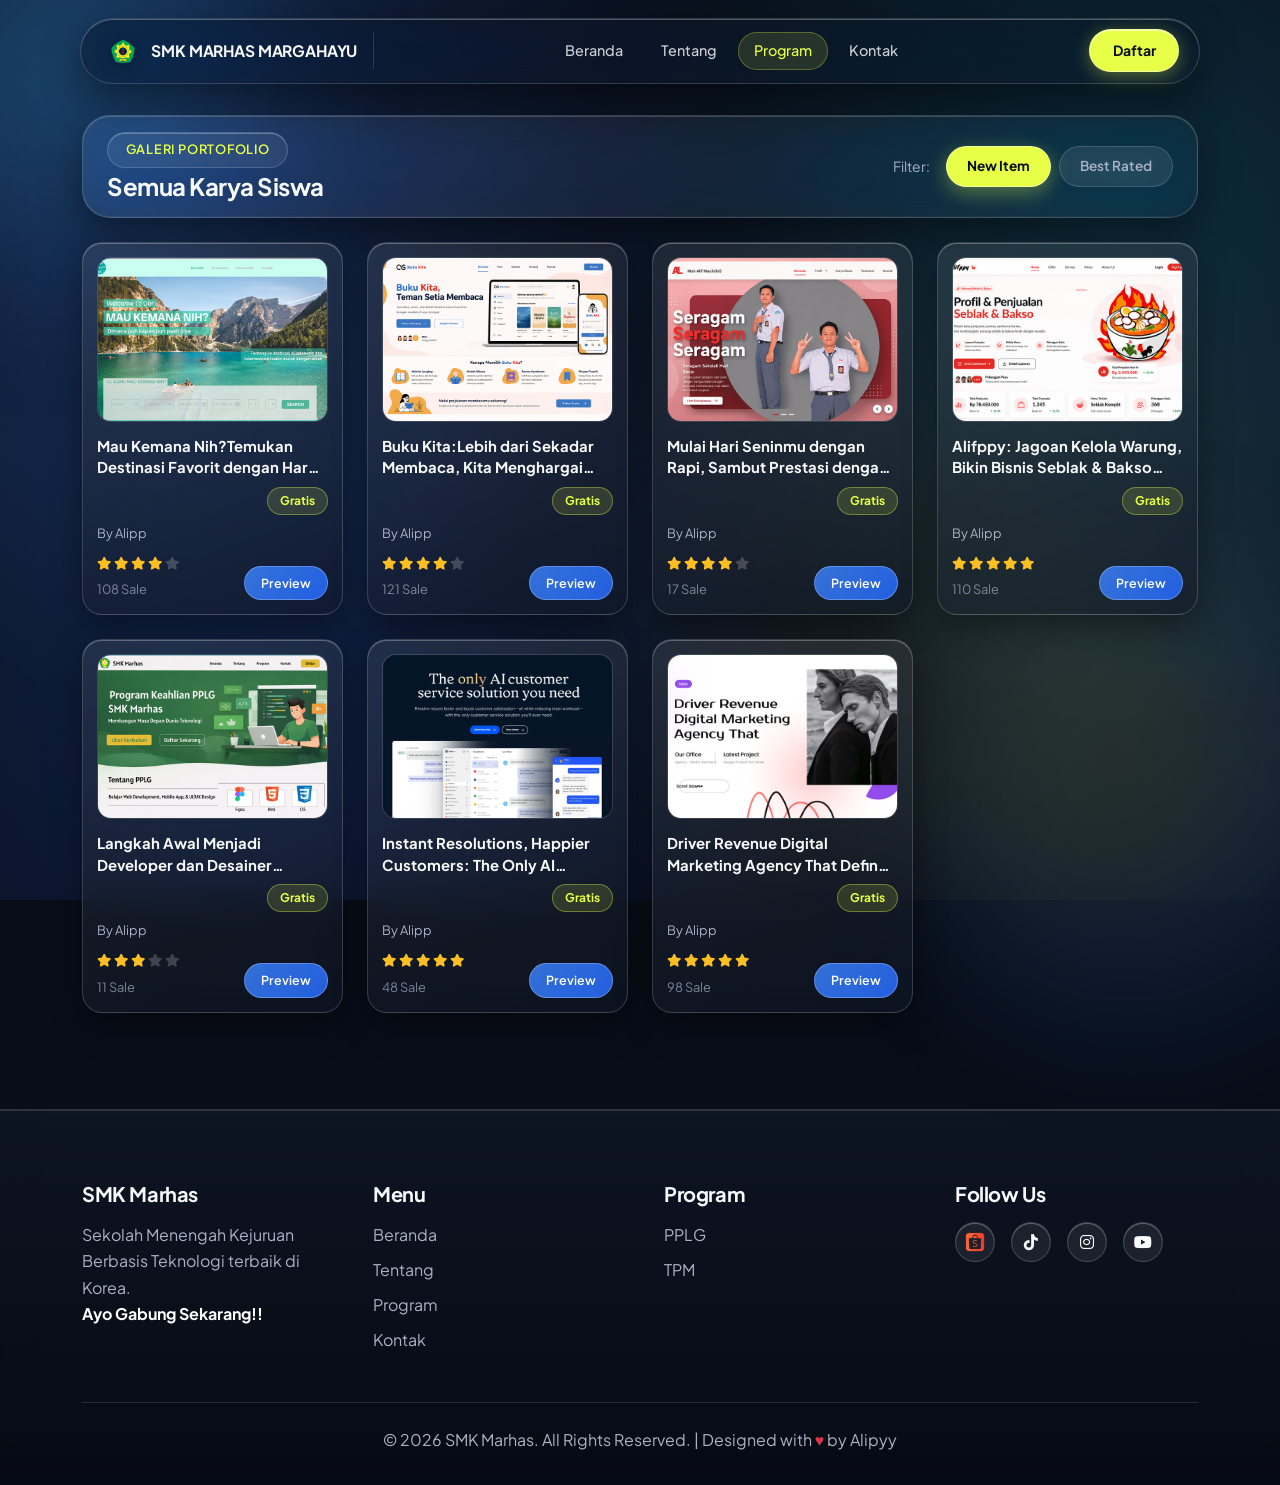
<file: allview.html>
<!DOCTYPE html>
<html lang="id">
<head>
    <meta charset="UTF-8">
    <meta name="viewport" content="width=device-width, initial-scale=1.0">
    <title>All View - Portfolio</title>
    <meta name="description" content="Katalog lengkap karya siswa SMK Marhas Margahayu">
    <link rel="icon" type="image/x-icon" href="asset/remove logo marhas.png">
    <link rel="preconnect" href="https://fonts.googleapis.com">
    <link rel="preconnect" href="https://fonts.gstatic.com" crossorigin>
    <link href="https://unpkg.com/aos@2.3.1/dist/aos.css" rel="stylesheet">
    <link href="https://cdn.jsdelivr.net/npm/bootstrap@5.3.8/dist/css/bootstrap.min.css" rel="stylesheet" 
    integrity="sha384-sRIl4kxILFvY47J16cr9ZwB07vP4J8+LH7qKQnuqkuIAvNWLzeN8tE5YBujZqJLB" crossorigin="anonymous">
    <link rel="stylesheet" href="https://cdnjs.cloudflare.com/ajax/libs/font-awesome/6.5.1/css/all.min.css">
    <link rel="stylesheet" href="asset/liquid-glass.css">
</head>
<body>

    <!-- Floating Pill Liquid Glass Navbar -->
    <nav id="navbar" class="lg-navbar" aria-label="Navigasi Utama">
        <div class="lg-nav-inner">
            <a class="lg-brand" href="index.html">
                <img src="asset/remove logo marhas.png" alt="Logo SMK Marhas Margahayu" width="36" height="36">
                <span>SMK MARHAS MARGAHAYU</span>
            </a>

            <ul class="lg-nav-links" id="primary-nav-menu">
                <li><a href="index.html">Beranda</a></li>
                <li><a href="index.html#tentang">Tentang</a></li>
                <li><a href="index.html#produk" class="active">Program</a></li>
                <li><a href="#kontak">Kontak</a></li>
            </ul>

            <div class="lg-nav-actions">
                <a href="form.html" class="btn-lg-daftar">Daftar</a>
                <button type="button" class="lg-hamburger" aria-label="Buka atau tutup menu navigasi" aria-expanded="false" aria-controls="primary-nav-menu">
                    <span class="lg-hamburger-bars">
                        <span></span>
                        <span></span>
                        <span></span>
                    </span>
                </button>
            </div>
        </div>
    </nav>

    <main class="page-top-spacer">
        <div class="container pb-5">
            <!-- Bagian Filter -->
            <div class="glass-panel px-4 py-3 d-flex justify-content-between align-items-center flex-wrap gap-3 mb-4">
                <div>
                    <span class="section-pill mb-1">Galeri Portofolio</span>
                    <h1 class="h4 fw-bold mb-0">Semua Karya Siswa</h1>
                </div>
                <div class="d-flex align-items-center gap-2">
                    <span class="small text-muted me-2">Filter:</span>
                    <a href="allview.html" class="btn-filter-active">New Item</a>
                    <a href="best.html" class="btn-filter-inactive">Best Rated</a>
                </div>
            </div>

            <!-- Bagian Grid -->
            <div class="row g-4">
                <!-- Karya 1 -->
                <div class="col-lg-3 col-md-4 col-sm-6">
                    <div class="card-produk" data-aos="zoom-in-up" data-aos-delay="50">
                        <div class="img-container">
                            <img src="asset/maukemana 1.png" alt="Mau Kemana Nih?" loading="lazy" decoding="async">
                        </div>
                        <div class="judul-produk">Mau Kemana Nih?Temukan Destinasi Favorit dengan Harga Terbaik</div>
                        <div class="d-flex justify-content-end mb-2">
                            <span class="badge-gratis">Gratis</span>
                        </div>
                        <div class="teks-pembuat">By Alipp</div>
                        <div class="d-flex justify-content-between align-items-end mt-auto">
                            <div>
                                <div class="mb-1">
                                    <i class="fas fa-star bintang"></i>
                                    <i class="fas fa-star bintang"></i>
                                    <i class="fas fa-star bintang"></i>
                                    <i class="fas fa-star bintang"></i>
                                    <i class="fas fa-star bintang-kosong"></i>
                                </div>
                                <div class="teks-sale">108 Sale</div>
                            </div>
                            <a href="karya1.html" class="btn-preview">Preview</a>
                        </div>
                    </div>
                </div>

                <!-- Karya 2 -->
                <div class="col-lg-3 col-md-4 col-sm-6">
                    <div class="card-produk" data-aos="zoom-in-up" data-aos-delay="80">
                        <div class="img-container">
                            <img src="asset/bukukita.png" alt="Buku Kita" loading="lazy" decoding="async">
                        </div>
                        <div class="judul-produk">Buku Kita:Lebih dari Sekadar Membaca, Kita Menghargai Setiap Karya</div>
                        <div class="d-flex justify-content-end mb-2">
                            <span class="badge-gratis">Gratis</span>
                        </div>
                        <div class="teks-pembuat">By Alipp</div>
                        <div class="d-flex justify-content-between align-items-end mt-auto">
                            <div>
                                <div class="mb-1">
                                    <i class="fas fa-star bintang"></i>
                                    <i class="fas fa-star bintang"></i>
                                    <i class="fas fa-star bintang"></i>
                                    <i class="fas fa-star bintang"></i>
                                    <i class="fas fa-star bintang-kosong"></i>
                                </div>
                                <div class="teks-sale">121 Sale</div>
                            </div>
                            <a href="karya2.html" class="btn-preview">Preview</a>
                        </div>
                    </div>
                </div>

                <!-- Karya 3 -->
                <div class="col-lg-3 col-md-4 col-sm-6">
                    <div class="card-produk" data-aos="zoom-in-up" data-aos-delay="110">
                        <div class="img-container">
                            <img src="asset/seragam.png" alt="Seragam" loading="lazy" decoding="async">
                        </div>
                        <div class="judul-produk">Mulai Hari Seninmu dengan Rapi, Sambut Prestasi dengan Atribut Komplet!</div>
                        <div class="d-flex justify-content-end mb-2">
                            <span class="badge-gratis">Gratis</span>
                        </div>
                        <div class="teks-pembuat">By Alipp</div>
                        <div class="d-flex justify-content-between align-items-end mt-auto">
                            <div>
                                <div class="mb-1">
                                    <i class="fas fa-star bintang"></i>
                                    <i class="fas fa-star bintang"></i>
                                    <i class="fas fa-star bintang"></i>
                                    <i class="fas fa-star bintang"></i>
                                    <i class="fas fa-star bintang-kosong"></i>
                                </div>
                                <div class="teks-sale">17 Sale</div>
                            </div>
                            <a href="karya3.html" class="btn-preview">Preview</a>
                        </div>
                    </div>
                </div>

                <!-- Karya 4 -->
                <div class="col-lg-3 col-md-4 col-sm-6">
                    <div class="card-produk" data-aos="zoom-in-up" data-aos-delay="140">
                        <div class="img-container">
                            <img src="asset/warbas.png" alt="Alifppy" loading="lazy" decoding="async">
                        </div>
                        <div class="judul-produk">Alifppy: Jagoan Kelola Warung, Bikin Bisnis Seblak &amp; Bakso Makin Untung!</div>
                        <div class="d-flex justify-content-end mb-2">
                            <span class="badge-gratis">Gratis</span>
                        </div>
                        <div class="teks-pembuat">By Alipp</div>
                        <div class="d-flex justify-content-between align-items-end mt-auto">
                            <div>
                                <div class="mb-1">
                                    <i class="fas fa-star bintang"></i>
                                    <i class="fas fa-star bintang"></i>
                                    <i class="fas fa-star bintang"></i>
                                    <i class="fas fa-star bintang"></i>
                                    <i class="fas fa-star bintang"></i>
                                </div>
                                <div class="teks-sale">110 Sale</div>
                            </div>
                            <a href="karya4.html" class="btn-preview">Preview</a>
                        </div>
                    </div>
                </div>

                <!-- Karya 5 -->
                <div class="col-lg-3 col-md-4 col-sm-6">
                    <div class="card-produk" data-aos="zoom-in-up" data-aos-delay="170">
                        <div class="img-container">
                            <img src="asset/latihanlanding1 1.png" alt="Dashboard 1" loading="lazy" decoding="async">
                        </div>
                        <div class="judul-produk">Langkah Awal Menjadi Developer dan Desainer Profesional di SMK Marhas</div>
                        <div class="d-flex justify-content-end mb-2">
                            <span class="badge-gratis">Gratis</span>
                        </div>
                        <div class="teks-pembuat">By Alipp</div>
                        <div class="d-flex justify-content-between align-items-end mt-auto">
                            <div>
                                <div class="mb-1">
                                    <i class="fas fa-star bintang"></i>
                                    <i class="fas fa-star bintang"></i>
                                    <i class="fas fa-star bintang"></i>
                                    <i class="fas fa-star bintang-kosong"></i>
                                    <i class="fas fa-star bintang-kosong"></i>
                                </div>
                                <div class="teks-sale">11 Sale</div>
                            </div>
                            <a href="karya5.html" class="btn-preview">Preview</a>
                        </div>
                    </div>
                </div>

                <!-- Karya 6 -->
                <div class="col-lg-3 col-md-4 col-sm-6">
                    <div class="card-produk" data-aos="zoom-in-up" data-aos-delay="200">
                        <div class="img-container">
                            <img src="asset/aiCus.png" alt="Dashboard 2" loading="lazy" decoding="async">
                        </div>
                        <div class="judul-produk">Instant Resolutions, Happier Customers: The Only AI Support System You Will Ever Need</div>
                        <div class="d-flex justify-content-end mb-2">
                            <span class="badge-gratis">Gratis</span>
                        </div>
                        <div class="teks-pembuat">By Alipp</div>
                        <div class="d-flex justify-content-between align-items-end mt-auto">
                            <div>
                                <div class="mb-1">
                                    <i class="fas fa-star bintang"></i>
                                    <i class="fas fa-star bintang"></i>
                                    <i class="fas fa-star bintang"></i>
                                    <i class="fas fa-star bintang"></i>
                                    <i class="fas fa-star bintang"></i>
                                </div>
                                <div class="teks-sale">48 Sale</div>
                            </div>
                            <a href="karya6.html" class="btn-preview">Preview</a>
                        </div>
                    </div>
                </div>

                <!-- Karya 7 -->
                <div class="col-lg-3 col-md-4 col-sm-6">
                    <div class="card-produk" data-aos="zoom-in-up" data-aos-delay="230">
                        <div class="img-container">
                            <img src="asset/revenue.png" alt="Dashboard 3" loading="lazy" decoding="async">
                        </div>
                        <div class="judul-produk">Driver Revenue Digital Marketing Agency That Defines The Future of Brand Growth</div>
                        <div class="d-flex justify-content-end mb-2">
                            <span class="badge-gratis">Gratis</span>
                        </div>
                        <div class="teks-pembuat">By Alipp</div>
                        <div class="d-flex justify-content-between align-items-end mt-auto">
                            <div>
                                <div class="mb-1">
                                    <i class="fas fa-star bintang"></i>
                                    <i class="fas fa-star bintang"></i>
                                    <i class="fas fa-star bintang"></i>
                                    <i class="fas fa-star bintang"></i>
                                    <i class="fas fa-star bintang"></i>
                                </div>
                                <div class="teks-sale">98 Sale</div>
                            </div>
                            <a href="karya7.html" class="btn-preview">Preview</a>
                        </div>
                    </div>
                </div>
            </div>
        </div>
    </main>

    <!-- Footer -->
    <footer class="lg-footer" id="kontak">
        <div class="container">
            <div class="row g-5 mb-4">
                <div class="col-lg-3" data-aos="fade-up" data-aos-delay="100">
                    <h5 class="fw-bold mb-3">SMK Marhas</h5>
                    <p>Sekolah Menengah Kejuruan Berbasis Teknologi terbaik di Korea. <br> <strong class="text-white">Ayo Gabung Sekarang!!</strong></p>
                </div>

                <div class="col-lg-3" data-aos="fade-up" data-aos-delay="200">
                    <h5 class="fw-bold mb-3">Menu</h5>
                    <ul class="list-unstyled">
                        <li><a href="index.html">Beranda</a></li>
                        <li><a href="index.html#tentang">Tentang</a></li>
                        <li><a href="index.html#produk">Program</a></li>
                        <li><a href="index.html#lokasi">Kontak</a></li>
                    </ul>
                </div>

                <div class="col-lg-3" data-aos="fade-up" data-aos-delay="300">
                    <h5 class="fw-bold mb-3">Program</h5>
                    <ul class="list-unstyled">
                        <li><a href="index.html#produk">PPLG</a></li>
                        <li><a href="index.html#produk">TPM</a></li>
                    </ul>
                </div>

                <div class="col-lg-3" data-aos="fade-up" data-aos-delay="400">
                    <h5 class="fw-bold mb-3">Follow Us</h5>
                    <div class="d-flex gap-3">
                        <a href="http://shopee.co.id/marhasshop" target="_blank" rel="noopener noreferrer" class="lg-social-btn" aria-label="Shopee SMK Marhas">
                            <img src="asset/shopee-removebg.png" alt="Shopee" style="width: 20px; height: 20px; object-fit: contain;">
                        </a>
                        <a href="https://www.tiktok.com/@marhasupdate" target="_blank" rel="noopener noreferrer" class="lg-social-btn" aria-label="TikTok SMK Marhas">
                            <i class="fa-brands fa-tiktok"></i>
                        </a>
                        <a href="https://www.instagram.com/marhasupdate" target="_blank" rel="noopener noreferrer" class="lg-social-btn" aria-label="Instagram SMK Marhas">
                            <i class="fa-brands fa-instagram"></i>
                        </a>
                        <a href="https://m.youtube.com/watch?v=HXTucNSpY1Q&feature=youtu.be" target="_blank" rel="noopener noreferrer" class="lg-social-btn" aria-label="YouTube SMK Marhas">
                            <i class="fa-brands fa-youtube"></i>
                        </a>
                    </div>
                </div>
            </div>

            <hr class="lg-footer-divider">

            <div class="text-center">
                <p class="mb-0">&copy; 2026 SMK Marhas. All Rights Reserved. | Designed with <span class="text-danger">&hearts;</span> by Alipyy</p>
            </div>
        </div>
    </footer>

    <script src="https://cdn.jsdelivr.net/npm/bootstrap@5.3.8/dist/js/bootstrap.bundle.min.js" 
    integrity="sha384-w76AqPfDzYUpka6s0PtGv1aIwXWMM7F3jVVN6EpMn6aKzDf1PnJx6cIGNLNx8VH" crossorigin="anonymous" defer></script>
    <script src="https://unpkg.com/aos@2.3.1/dist/aos.js" defer></script>
    <script src="asset/liquid-glass.js" defer></script>
</body>
</html>
</file>
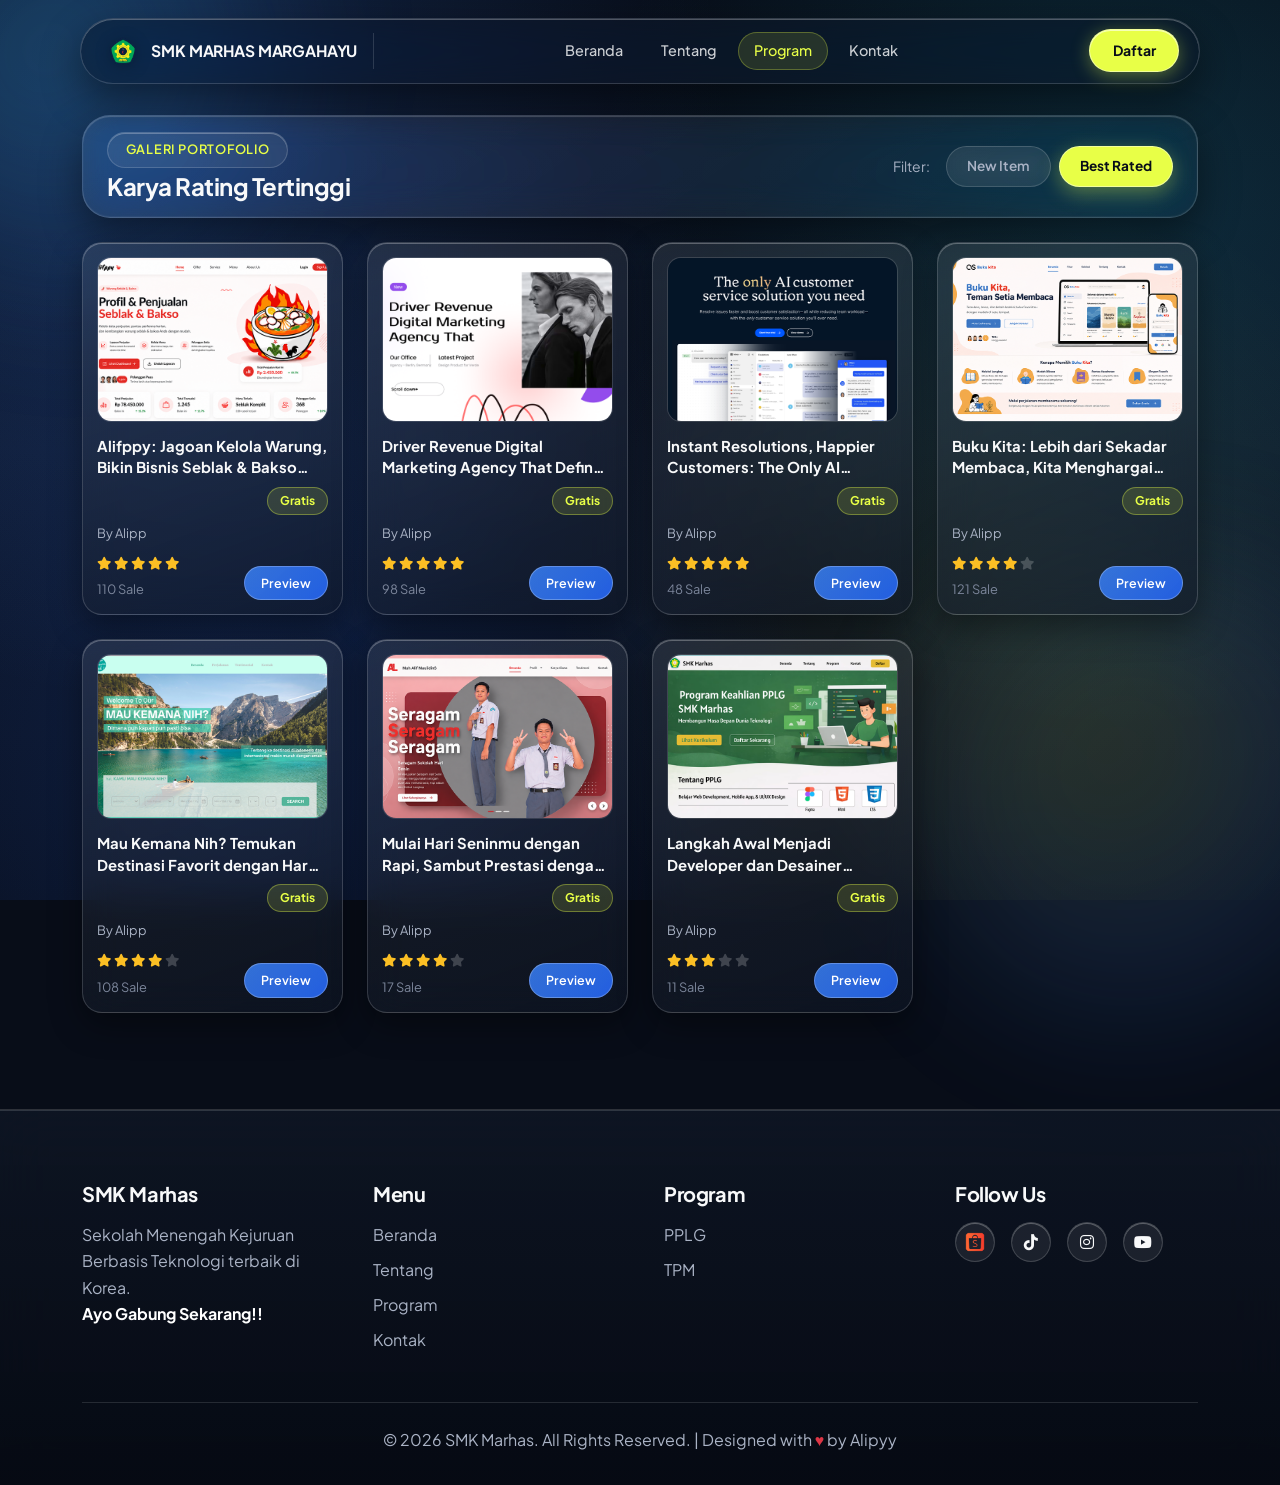
<file: best.html>
<!DOCTYPE html>
<html lang="id">
<head>
    <meta charset="UTF-8">
    <meta name="viewport" content="width=device-width, initial-scale=1.0">
    <title>Best Rated - Portfolio</title>
    <meta name="description" content="Karya siswa dengan rating tertinggi di SMK Marhas Margahayu">
    <link rel="icon" type="image/x-icon" href="asset/remove logo marhas.png">
    <link rel="preconnect" href="https://fonts.googleapis.com">
    <link rel="preconnect" href="https://fonts.gstatic.com" crossorigin>
    <link href="https://unpkg.com/aos@2.3.1/dist/aos.css" rel="stylesheet">
    <link href="https://cdn.jsdelivr.net/npm/bootstrap@5.3.8/dist/css/bootstrap.min.css" rel="stylesheet"
    integrity="sha384-sRIl4kxILFvY47J16cr9ZwB07vP4J8+LH7qKQnuqkuIAvNWLzeN8tE5YBujZqJLB" crossorigin="anonymous">
    <link rel="stylesheet" href="https://cdnjs.cloudflare.com/ajax/libs/font-awesome/6.5.1/css/all.min.css">
    <link rel="stylesheet" href="asset/liquid-glass.css">
</head>
<body>

    <!-- Floating Pill Liquid Glass Navbar -->
    <nav id="navbar" class="lg-navbar" aria-label="Navigasi Utama">
        <div class="lg-nav-inner">
            <a class="lg-brand" href="index.html">
                <img src="asset/remove logo marhas.png" alt="Logo SMK Marhas Margahayu" width="36" height="36">
                <span>SMK MARHAS MARGAHAYU</span>
            </a>

            <ul class="lg-nav-links" id="primary-nav-menu">
                <li><a href="index.html">Beranda</a></li>
                <li><a href="index.html#tentang">Tentang</a></li>
                <li><a href="index.html#produk" class="active">Program</a></li>
                <li><a href="#kontak">Kontak</a></li>
            </ul>

            <div class="lg-nav-actions">
                <a href="form.html" class="btn-lg-daftar">Daftar</a>
                <button type="button" class="lg-hamburger" aria-label="Buka atau tutup menu navigasi" aria-expanded="false" aria-controls="primary-nav-menu">
                    <span class="lg-hamburger-bars">
                        <span></span>
                        <span></span>
                        <span></span>
                    </span>
                </button>
            </div>
        </div>
    </nav>

    <main class="page-top-spacer">
        <div class="container pb-5">
            <!-- Bagian Filter -->
            <div class="glass-panel px-4 py-3 d-flex justify-content-between align-items-center flex-wrap gap-3 mb-4">
                <div>
                    <span class="section-pill mb-1">Galeri Portofolio</span>
                    <h1 class="h4 fw-bold mb-0">Karya Rating Tertinggi</h1>
                </div>
                <div class="d-flex align-items-center gap-2">
                    <span class="small text-muted me-2">Filter:</span>
                    <a href="allview.html" class="btn-filter-inactive">New Item</a>
                    <a href="best.html" class="btn-filter-active">Best Rated</a>
                </div>
            </div>

            <!-- Bagian Grid (Diurutkan berdasarkan Rating & Penjualan) -->
            <div class="row g-4">
                <!-- Karya 4 (5 Stars, 110 Sale) -->
                <div class="col-lg-3 col-md-4 col-sm-6">
                    <div class="card-produk" data-aos="zoom-in-up" data-aos-delay="50">
                        <div class="img-container">
                            <img src="asset/warbas.png" alt="Alifppy" loading="lazy" decoding="async">
                        </div>
                        <div class="judul-produk">Alifppy: Jagoan Kelola Warung, Bikin Bisnis Seblak &amp; Bakso Makin Untung!</div>
                        <div class="d-flex justify-content-end mb-2">
                            <span class="badge-gratis">Gratis</span>
                        </div>
                        <div class="teks-pembuat">By Alipp</div>
                        <div class="d-flex justify-content-between align-items-end mt-auto">
                            <div>
                                <div class="mb-1">
                                    <i class="fas fa-star bintang"></i>
                                    <i class="fas fa-star bintang"></i>
                                    <i class="fas fa-star bintang"></i>
                                    <i class="fas fa-star bintang"></i>
                                    <i class="fas fa-star bintang"></i>
                                </div>
                                <div class="teks-sale">110 Sale</div>
                            </div>
                            <a href="karya4.html" class="btn-preview">Preview</a>
                        </div>
                    </div>
                </div>

                <!-- Karya 7 (5 Stars, 98 Sale) -->
                <div class="col-lg-3 col-md-4 col-sm-6">
                    <div class="card-produk" data-aos="zoom-in-up" data-aos-delay="80">
                        <div class="img-container">
                            <img src="asset/revenue.png" alt="Driver Revenue" loading="lazy" decoding="async">
                        </div>
                        <div class="judul-produk">Driver Revenue Digital Marketing Agency That Defines The Future of Brand Growth</div>
                        <div class="d-flex justify-content-end mb-2">
                            <span class="badge-gratis">Gratis</span>
                        </div>
                        <div class="teks-pembuat">By Alipp</div>
                        <div class="d-flex justify-content-between align-items-end mt-auto">
                            <div>
                                <div class="mb-1">
                                    <i class="fas fa-star bintang"></i>
                                    <i class="fas fa-star bintang"></i>
                                    <i class="fas fa-star bintang"></i>
                                    <i class="fas fa-star bintang"></i>
                                    <i class="fas fa-star bintang"></i>
                                </div>
                                <div class="teks-sale">98 Sale</div>
                            </div>
                            <a href="karya7.html" class="btn-preview">Preview</a>
                        </div>
                    </div>
                </div>

                <!-- Karya 6 (5 Stars, 48 Sale) -->
                <div class="col-lg-3 col-md-4 col-sm-6">
                    <div class="card-produk" data-aos="zoom-in-up" data-aos-delay="110">
                        <div class="img-container">
                            <img src="asset/aiCus.png" alt="AI Support System" loading="lazy" decoding="async">
                        </div>
                        <div class="judul-produk">Instant Resolutions, Happier Customers: The Only AI Support System You Will Ever Need</div>
                        <div class="d-flex justify-content-end mb-2">
                            <span class="badge-gratis">Gratis</span>
                        </div>
                        <div class="teks-pembuat">By Alipp</div>
                        <div class="d-flex justify-content-between align-items-end mt-auto">
                            <div>
                                <div class="mb-1">
                                    <i class="fas fa-star bintang"></i>
                                    <i class="fas fa-star bintang"></i>
                                    <i class="fas fa-star bintang"></i>
                                    <i class="fas fa-star bintang"></i>
                                    <i class="fas fa-star bintang"></i>
                                </div>
                                <div class="teks-sale">48 Sale</div>
                            </div>
                            <a href="karya6.html" class="btn-preview">Preview</a>
                        </div>
                    </div>
                </div>

                <!-- Karya 2 (4 Stars, 121 Sale) -->
                <div class="col-lg-3 col-md-4 col-sm-6">
                    <div class="card-produk" data-aos="zoom-in-up" data-aos-delay="140">
                        <div class="img-container">
                            <img src="asset/bukukita.png" alt="Buku Kita" loading="lazy" decoding="async">
                        </div>
                        <div class="judul-produk">Buku Kita: Lebih dari Sekadar Membaca, Kita Menghargai Setiap Karya</div>
                        <div class="d-flex justify-content-end mb-2">
                            <span class="badge-gratis">Gratis</span>
                        </div>
                        <div class="teks-pembuat">By Alipp</div>
                        <div class="d-flex justify-content-between align-items-end mt-auto">
                            <div>
                                <div class="mb-1">
                                    <i class="fas fa-star bintang"></i>
                                    <i class="fas fa-star bintang"></i>
                                    <i class="fas fa-star bintang"></i>
                                    <i class="fas fa-star bintang"></i>
                                    <i class="fas fa-star bintang-kosong"></i>
                                </div>
                                <div class="teks-sale">121 Sale</div>
                            </div>
                            <a href="karya2.html" class="btn-preview">Preview</a>
                        </div>
                    </div>
                </div>

                <!-- Karya 1 (4 Stars, 108 Sale) -->
                <div class="col-lg-3 col-md-4 col-sm-6">
                    <div class="card-produk" data-aos="zoom-in-up" data-aos-delay="170">
                        <div class="img-container">
                            <img src="asset/maukemana 1.png" alt="Mau Kemana Nih?" loading="lazy" decoding="async">
                        </div>
                        <div class="judul-produk">Mau Kemana Nih? Temukan Destinasi Favorit dengan Harga Terbaik</div>
                        <div class="d-flex justify-content-end mb-2">
                            <span class="badge-gratis">Gratis</span>
                        </div>
                        <div class="teks-pembuat">By Alipp</div>
                        <div class="d-flex justify-content-between align-items-end mt-auto">
                            <div>
                                <div class="mb-1">
                                    <i class="fas fa-star bintang"></i>
                                    <i class="fas fa-star bintang"></i>
                                    <i class="fas fa-star bintang"></i>
                                    <i class="fas fa-star bintang"></i>
                                    <i class="fas fa-star bintang-kosong"></i>
                                </div>
                                <div class="teks-sale">108 Sale</div>
                            </div>
                            <a href="karya1.html" class="btn-preview">Preview</a>
                        </div>
                    </div>
                </div>

                <!-- Karya 3 (4 Stars, 17 Sale) -->
                <div class="col-lg-3 col-md-4 col-sm-6">
                    <div class="card-produk" data-aos="zoom-in-up" data-aos-delay="200">
                        <div class="img-container">
                            <img src="asset/seragam.png" alt="Seragam" loading="lazy" decoding="async">
                        </div>
                        <div class="judul-produk">Mulai Hari Seninmu dengan Rapi, Sambut Prestasi dengan Atribut Komplet!</div>
                        <div class="d-flex justify-content-end mb-2">
                            <span class="badge-gratis">Gratis</span>
                        </div>
                        <div class="teks-pembuat">By Alipp</div>
                        <div class="d-flex justify-content-between align-items-end mt-auto">
                            <div>
                                <div class="mb-1">
                                    <i class="fas fa-star bintang"></i>
                                    <i class="fas fa-star bintang"></i>
                                    <i class="fas fa-star bintang"></i>
                                    <i class="fas fa-star bintang"></i>
                                    <i class="fas fa-star bintang-kosong"></i>
                                </div>
                                <div class="teks-sale">17 Sale</div>
                            </div>
                            <a href="karya3.html" class="btn-preview">Preview</a>
                        </div>
                    </div>
                </div>

                <!-- Karya 5 (3 Stars, 11 Sale) -->
                <div class="col-lg-3 col-md-4 col-sm-6">
                    <div class="card-produk" data-aos="zoom-in-up" data-aos-delay="230">
                        <div class="img-container">
                            <img src="asset/latihanlanding1 1.png" alt="PPLG Landing Page" loading="lazy" decoding="async">
                        </div>
                        <div class="judul-produk">Langkah Awal Menjadi Developer dan Desainer Profesional di SMK Marhas</div>
                        <div class="d-flex justify-content-end mb-2">
                            <span class="badge-gratis">Gratis</span>
                        </div>
                        <div class="teks-pembuat">By Alipp</div>
                        <div class="d-flex justify-content-between align-items-end mt-auto">
                            <div>
                                <div class="mb-1">
                                    <i class="fas fa-star bintang"></i>
                                    <i class="fas fa-star bintang"></i>
                                    <i class="fas fa-star bintang"></i>
                                    <i class="fas fa-star bintang-kosong"></i>
                                    <i class="fas fa-star bintang-kosong"></i>
                                </div>
                                <div class="teks-sale">11 Sale</div>
                            </div>
                            <a href="karya5.html" class="btn-preview">Preview</a>
                        </div>
                    </div>
                </div>
            </div>
        </div>
    </main>

    <!-- Footer -->
    <footer class="lg-footer" id="kontak">
        <div class="container">
            <div class="row g-5 mb-4">
                <div class="col-lg-3" data-aos="fade-up" data-aos-delay="100">
                    <h5 class="fw-bold mb-3">SMK Marhas</h5>
                    <p>Sekolah Menengah Kejuruan Berbasis Teknologi terbaik di Korea. <br> <strong class="text-white">Ayo Gabung Sekarang!!</strong></p>
                </div>

                <div class="col-lg-3" data-aos="fade-up" data-aos-delay="200">
                    <h5 class="fw-bold mb-3">Menu</h5>
                    <ul class="list-unstyled">
                        <li><a href="index.html">Beranda</a></li>
                        <li><a href="index.html#tentang">Tentang</a></li>
                        <li><a href="index.html#produk">Program</a></li>
                        <li><a href="index.html#lokasi">Kontak</a></li>
                    </ul>
                </div>

                <div class="col-lg-3" data-aos="fade-up" data-aos-delay="300">
                    <h5 class="fw-bold mb-3">Program</h5>
                    <ul class="list-unstyled">
                        <li><a href="index.html#produk">PPLG</a></li>
                        <li><a href="index.html#produk">TPM</a></li>
                    </ul>
                </div>

                <div class="col-lg-3" data-aos="fade-up" data-aos-delay="400">
                    <h5 class="fw-bold mb-3">Follow Us</h5>
                    <div class="d-flex gap-3">
                        <a href="http://shopee.co.id/marhasshop" target="_blank" rel="noopener noreferrer" class="lg-social-btn" aria-label="Shopee SMK Marhas">
                            <img src="asset/shopee-removebg.png" alt="Shopee" style="width: 20px; height: 20px; object-fit: contain;">
                        </a>
                        <a href="https://www.tiktok.com/@marhasupdate" target="_blank" rel="noopener noreferrer" class="lg-social-btn" aria-label="TikTok SMK Marhas">
                            <i class="fa-brands fa-tiktok"></i>
                        </a>
                        <a href="https://www.instagram.com/marhasupdate" target="_blank" rel="noopener noreferrer" class="lg-social-btn" aria-label="Instagram SMK Marhas">
                            <i class="fa-brands fa-instagram"></i>
                        </a>
                        <a href="https://m.youtube.com/watch?v=HXTucNSpY1Q&feature=youtu.be" target="_blank" rel="noopener noreferrer" class="lg-social-btn" aria-label="YouTube SMK Marhas">
                            <i class="fa-brands fa-youtube"></i>
                        </a>
                    </div>
                </div>
            </div>

            <hr class="lg-footer-divider">

            <div class="text-center">
                <p class="mb-0">&copy; 2026 SMK Marhas. All Rights Reserved. | Designed with <span class="text-danger">&hearts;</span> by Alipyy</p>
            </div>
        </div>
    </footer>

    <script src="https://cdn.jsdelivr.net/npm/bootstrap@5.3.8/dist/js/bootstrap.bundle.min.js"
    integrity="sha384-w76AqPfDzYUpka6s0PtGv1aIwXWMM7F3jVVN6EpMn6aKzDf1PnJx6cIGNLNx8VH" crossorigin="anonymous" defer></script>
    <script src="https://unpkg.com/aos@2.3.1/dist/aos.js" defer></script>
    <script src="asset/liquid-glass.js" defer></script>
</body>
</html>
</file>
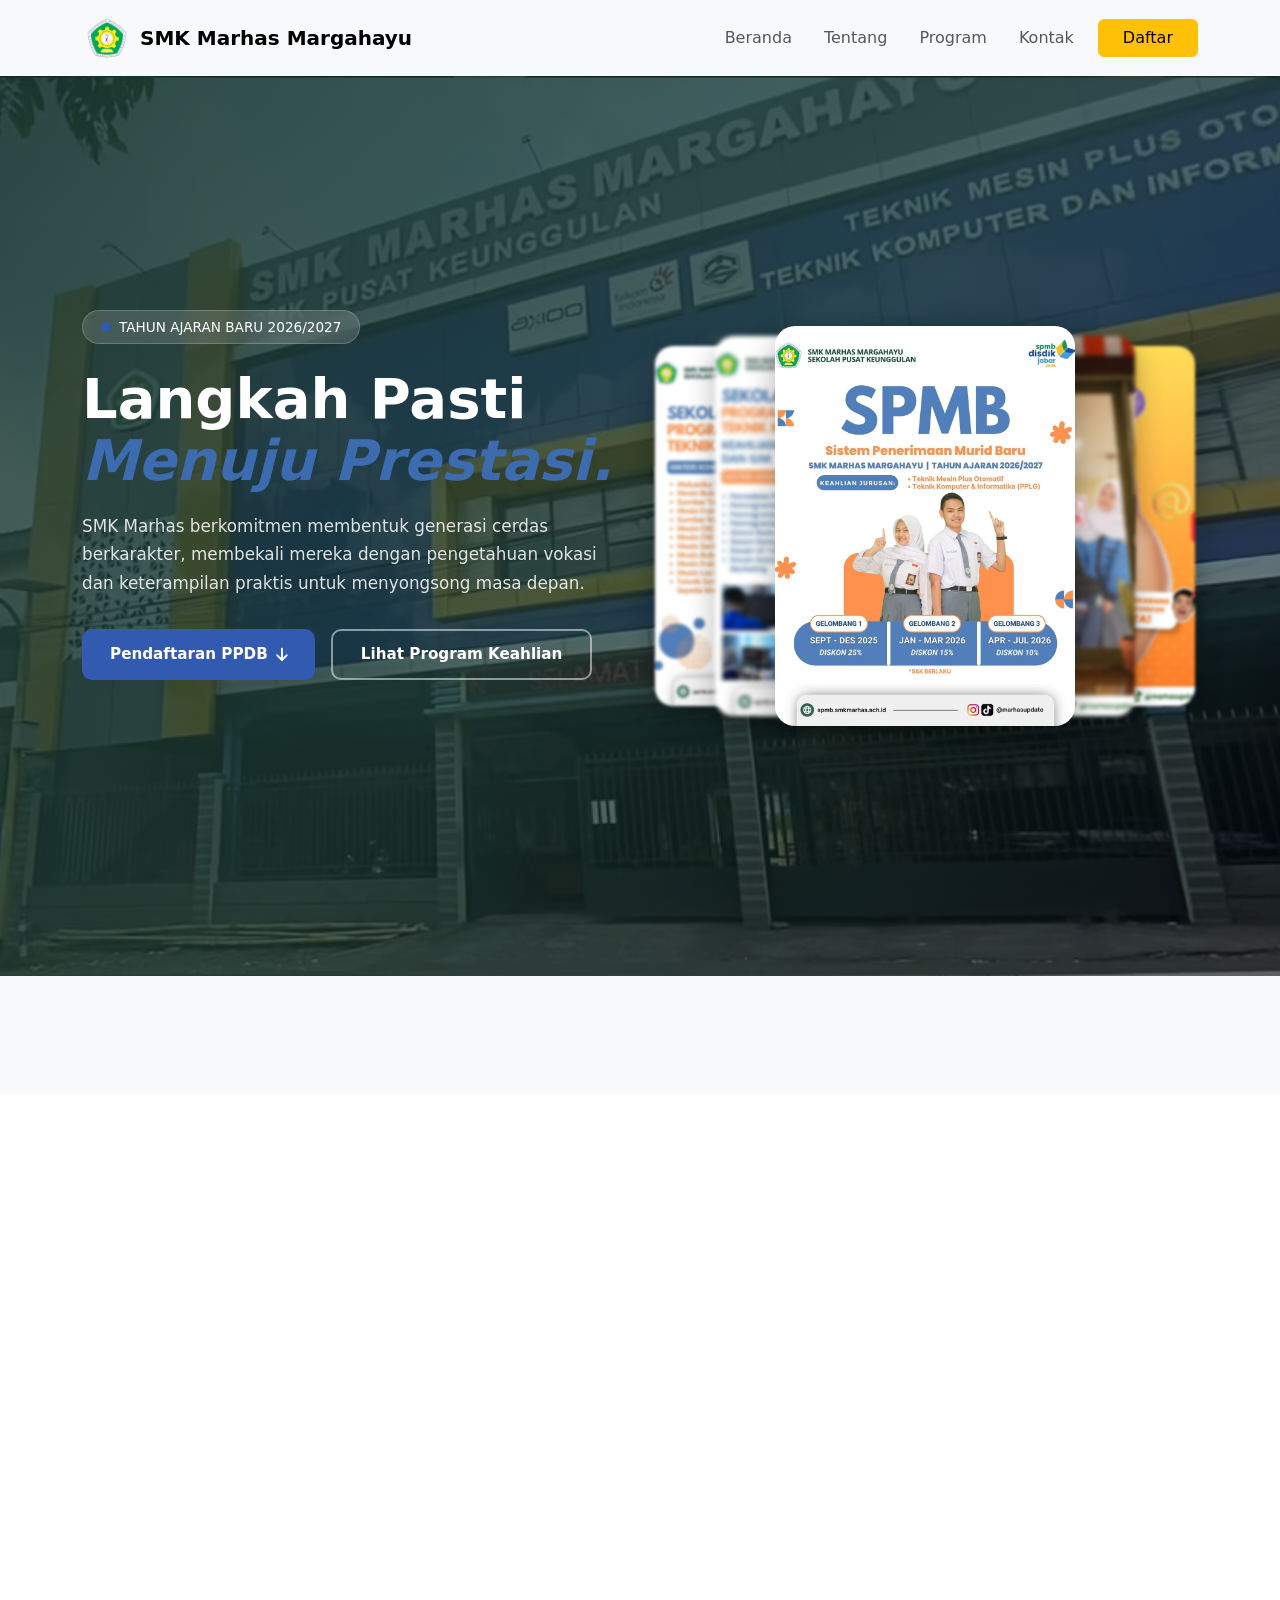
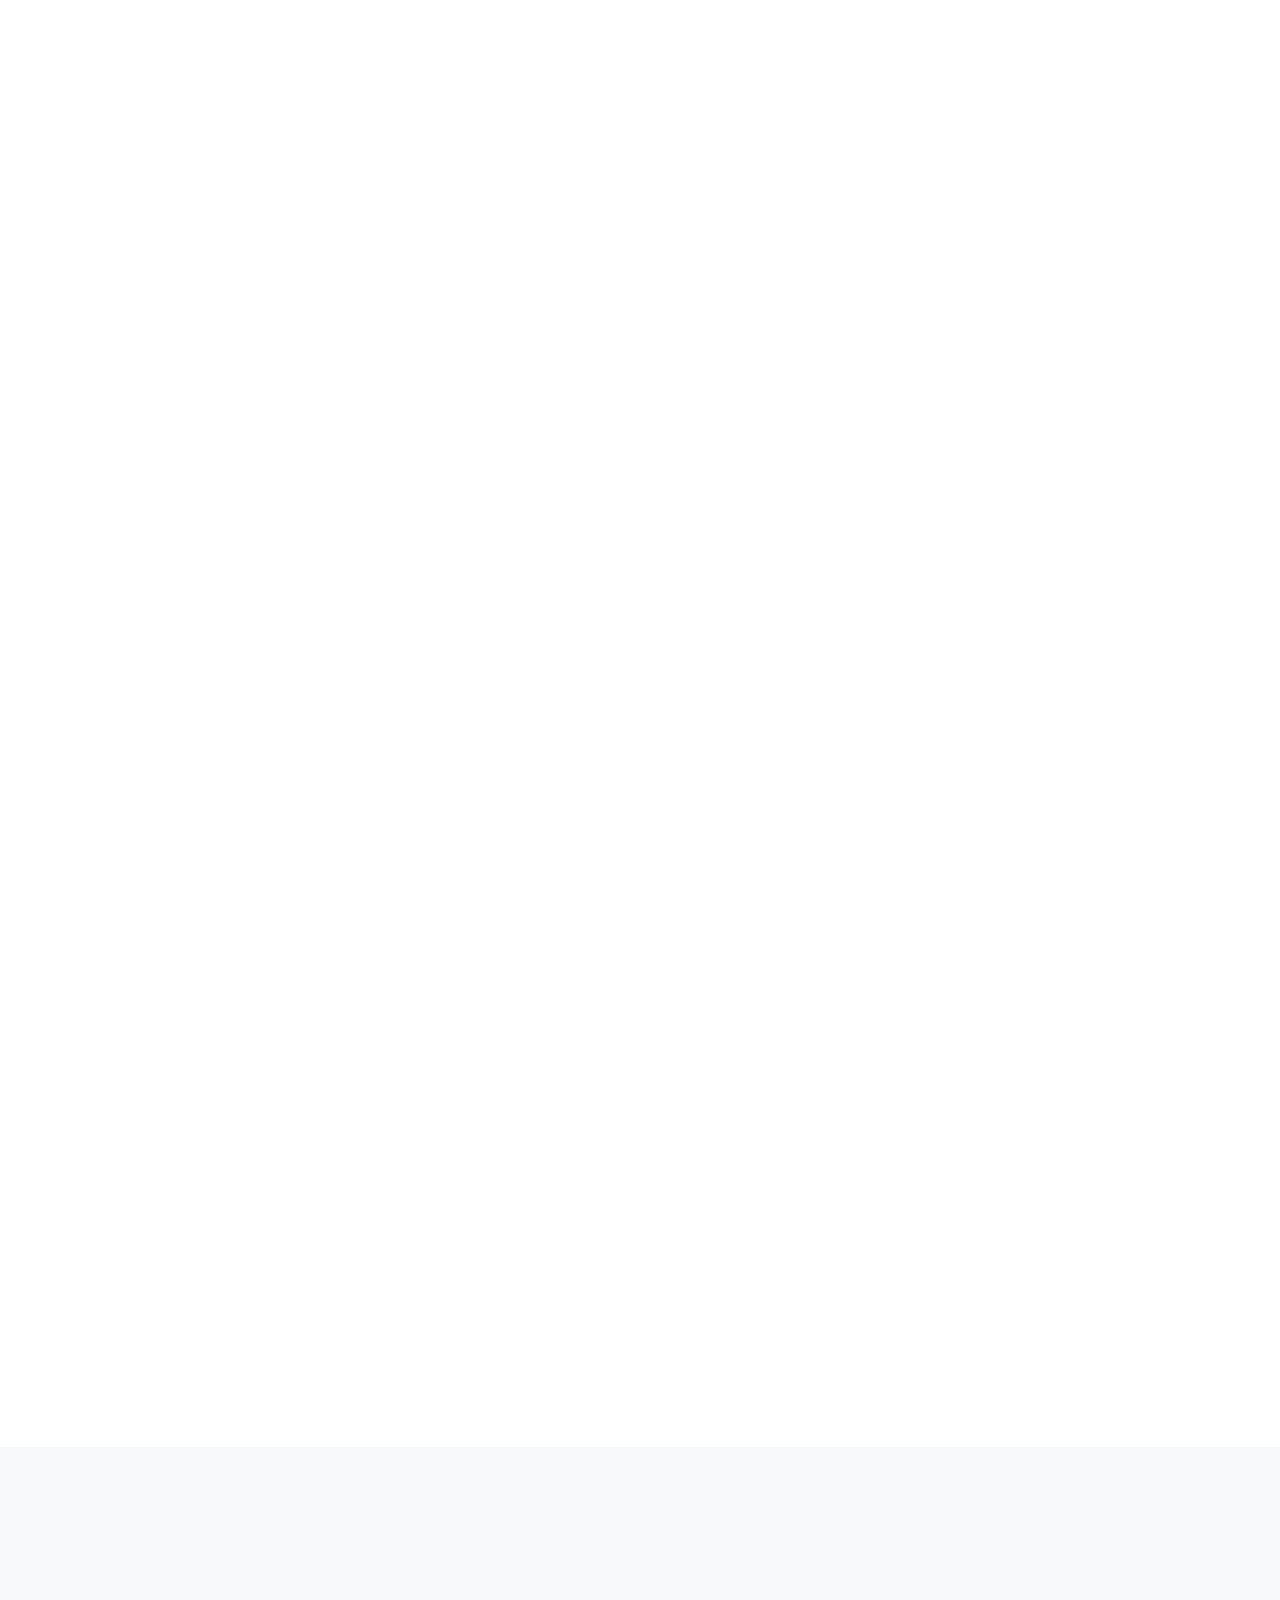
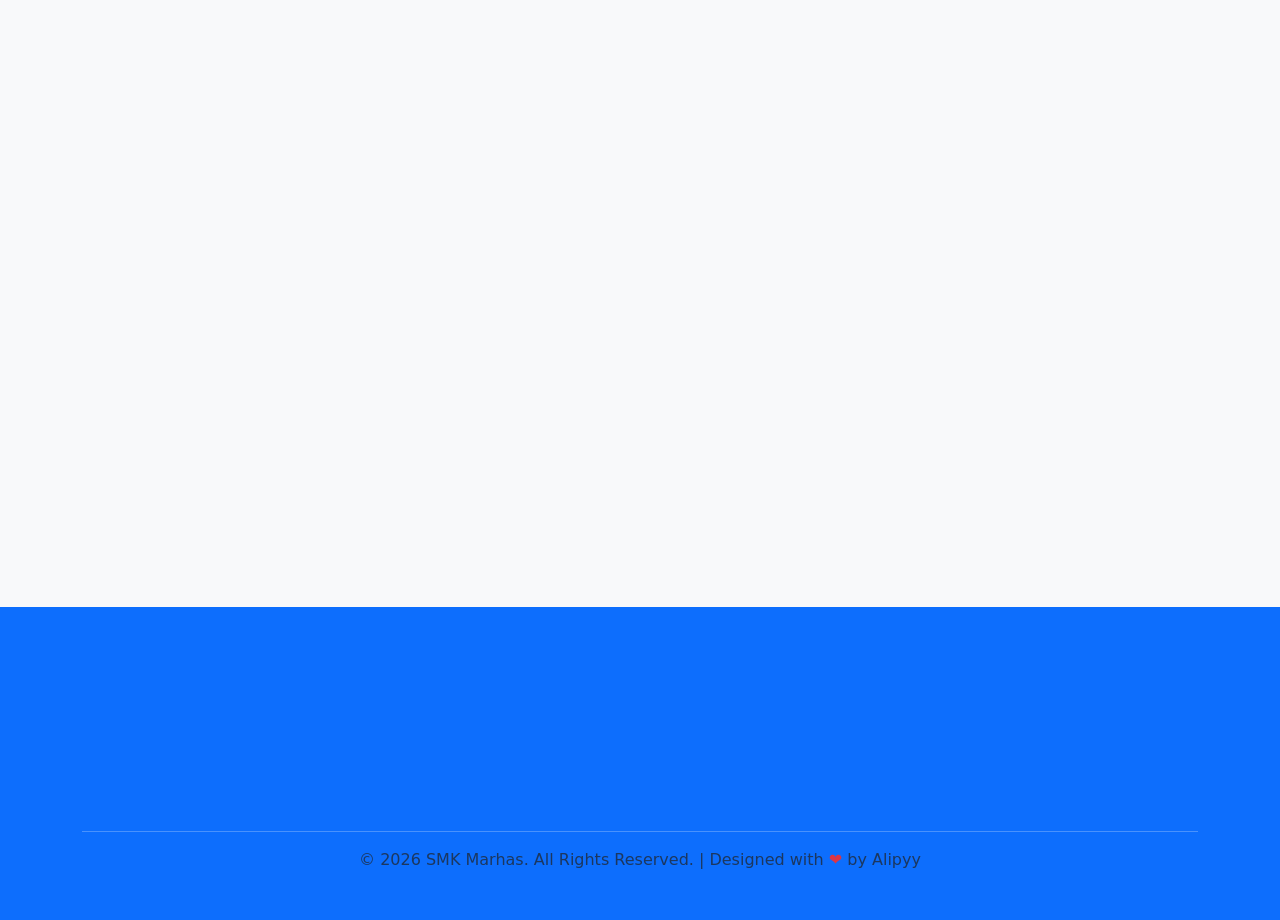
<file: LandingPage.html>
<!DOCTYPE html>
<html lang="en">
<head>
    <meta charset="UTF-8">
    <meta name="viewport" content="width=device-width, initial-scale=1.0">
    <title>SMK Marhas Margahayu</title>
    <link rel="icon" type="image/x-icon" href="asset/remove logo marhas.png">
    <link href="https://cdn.jsdelivr.net/npm/bootstrap@5.3.8/dist/css/bootstrap.min.css" rel="stylesheet" 
    integrity="sha384-sRIl4kxILFvY47J16cr9ZwB07vP4J8+LH7qKQnuqkuIAvNWLzeN8tE5YBujZqJLB" crossorigin="anonymous">
    <link href="https://unpkg.com/aos@2.3.1/dist/aos.css" rel="stylesheet">
    <link rel="stylesheet" href="https://cdnjs.cloudflare.com/ajax/libs/font-awesome/6.5.1/css/all.min.css" 
    integrity="sha512-DTOQO9RWCH3ppGqcWaEA1BIZOC6xxalwEsw9c2QQeAIftl+Vegovlnee1c9QX4TctnWMn13TZye+giMm8e2LwA==" crossorigin="anonymous" referrerpolicy="no-referrer" />
</head>
<style>
    html {
        scroll-behavior: smooth;
    }
    .btn-hover  {
        transition: all 0.3s ease;
    }
    .btn-hover:hover {
        transform: translateY(-3px);
        box-shadow: 0 6px 12px rgba(0, 0, 0, 0.2);
    }
    .karya-img {
        height: 200px;
        object-fit: cover;
        transition: transform 0.3s ease;
    }
    .karya-img:hover {
        transform: scale(1.05);
    }
    .karya-icon-circle {
        width: 70px;
        height: 70px;
        border-radius: 50%;
        display: flex;
        align-items: center;
        justify-content: center;
        margin: 0 auto;
        transition: transform 0.3s ease;
    }
    .karya-icon-circle:hover {
        transform: scale(1.2);
        cursor: pointer;
        box-shadow: 0 6px 12px rgba(0, 0, 0, 0.2);
    }
    /* Product card hover */
    .product-card {
        transition: all 0.3s ease;
        border-radius: 12px;
        overflow: hidden;
    }
    .product-card:hover {
        transform: translateY(-5px);
        box-shadow: 0 10px 25px rgba(0, 0, 0, 0.15);
    }
    .product-card img {
        transition: transform 0.3s ease;
    }
    .product-card:hover img {
        transform: scale(1.05);
    }
    /* Sidebar produk unggulan */
    .produk-sidebar {
        border-radius: 20px;
        padding: 40px 30px;
        height: 100%;
        display: flex;
        flex-direction: column;
        justify-content: flex-end;
        position: relative;
        overflow: hidden;
    }
    .produk-sidebar::after {
        content: '';
        position: absolute;
        inset: 0;
        background: linear-gradient(to top, rgba(0,0,0,0.75) 40%, rgba(0,0,0,0.1) 100%);
        border-radius: 20px;
        z-index: 0;
        opacity: 1;
        transition: opacity 0.4s ease;
    }
    .produk-sidebar:hover::after {
        opacity: 0;
    }
    .produk-sidebar > * {
        position: relative;
        z-index: 1;
    }
    /* Section hover effects */
    .hover-section {
        transition: background-color 0.4s ease;
    }
    .hover-lift {
        transition: all 0.3s ease;
    }
    .hover-lift:hover {
        transform: translateY(-3px);
    }
    /* Footer link hover */
    footer a.text-muted:hover {
        color: #fff !important;
        transition: color 0.3s ease;
    }
    /* Foto hover */
    .foto-hover {
        transition: all 0.3s ease;
        overflow: hidden;
        border-radius: 8px;
    }
    .foto-hover:hover {
        transform: scale(1.03);
        box-shadow: 0 8px 20px rgba(0, 0, 0, 0.2);
    }
    /* Hero Section */
    .hero-section {
        position: relative;
        background-image: url('asset/main head.jpg');
        background-size: cover;
        background-position: center;
        background-repeat: no-repeat;
        min-height: 100vh;
        display: flex;
        align-items: center;
    }
    .hero-overlay {
        position: absolute;
        top: 0;
        left: 0;
        width: 100%;
        height: 100%;
        background: linear-gradient(135deg, rgba(20, 50, 40, 0.85) 0%, rgba(30, 60, 50, 0.7) 50%, rgba(0, 0, 0, 0.4) 100%);
        z-index: 1;
    }
    .hero-content {
        position: relative;
        z-index: 2;
    }
    .hero-badge {
        display: inline-flex;
        align-items: center;
        gap: 8px;
        background: rgba(255, 255, 255, 0.15);
        backdrop-filter: blur(10px);
        border: 1px solid rgba(255, 255, 255, 0.2);
        border-radius: 50px;
        padding: 6px 18px;
        font-size: 0.85rem;
        font-weight: 500;
        color: #fff;
        margin-bottom: 24px;
    }
    .hero-badge .badge-dot {
        width: 10px;
        height: 10px;
        background: #325ab1;
        border-radius: 50%;
        display: inline-block;
        animation: pulse-dot 2s infinite;
    }
    @keyframes pulse-dot {
        0%, 100% { opacity: 1; }
        50% { opacity: 0.4; }
    }
    .hero-title {
        font-size: 3.5rem;
        font-weight: 800;
        line-height: 1.1;
        color: #fff;
        margin-bottom: 20px;
    }
    .hero-title .highlight {
        color: #3d6baf;
        font-style: italic;
    }
    .hero-desc {
        font-size: 1.05rem;
        color: rgba(255, 255, 255, 0.85);
        max-width: 550px;
        line-height: 1.7;
        margin-bottom: 32px;
    }
    .btn-hero-primary {
        background: #325ab1;
        color: #fff;
        border: none;
        padding: 12px 28px;
        border-radius: 10px;
        font-weight: 600;
        font-size: 0.95rem;
        transition: all 0.3s ease;
        display: inline-flex;
        align-items: center;
        gap: 8px;
        text-decoration: none;
    }
    .btn-hero-primary:hover {
        background: #4067b4;
        color: #fff;
        transform: translateY(-2px);
        box-shadow: 0 6px 20px rgb(130, 159, 204);
    }
    .btn-hero-outline {
        background: transparent;
        color: #fff;
        border: 2px solid rgba(255, 255, 255, 0.5);
        padding: 12px 28px;
        border-radius: 10px;
        font-weight: 600;
        font-size: 0.95rem;
        transition: all 0.3s ease;
        text-decoration: none;
    }
    .btn-hero-outline:hover {
        background: rgba(255, 255, 255, 0.1);
        color: #fff;
        border-color: #fff;
        transform: translateY(-2px);
        box-shadow: 0 6px 20px rgb(130, 159, 204); 
    }
    @media (max-width: 768px) {
        .hero-title {
            font-size: 2.2rem;
        }
        .hero-section {
            min-height: 70vh;
        }
    }
    .h3produkUnggulan {
        color: #fff;
    }
    .pProdukUnggulan {
        color: #fff;
    }
    .btnProdukUnggulan {
        color: #fff;
    }

    .card-carousel {
        position: relative;
        width: 100%;
        max-width: 180px;
        height: 250px;
    }

    .card-item {
        position: absolute;
        width: 100%;
        height: 100%;
        border-radius: 20px;
        overflow: hidden;
        transition: all 0.6s ease;
        box-shadow: 0 10px 30px rgba(0,0,0,0.3);
        will-change: transform;
        filter: blur(2px);
    }

    .card-item img {
        width: 100%;
        height: 100%;
        object-fit: cover;
    }
    @media (min-width: 992px) {
        .card-carousel {
            max-width: 300px;
            height: 400px;
        }
    }

    /* posisi */
    .card-item.active {
        transform: translateX(0) scale(1);
        z-index: 3;
        filter: blur(0);
    }

    .c1 {
        transform: translateX(-120px) scale(0.9);
        z-index: 1;
        transform-origin: left;
    }

    .c2 {
        transform: translateX(-60px)  scale(0.95);
        z-index: 2;
        transform-origin: left;
    }

    .c4 {
        transform: translateX(60px) scale(0.95);
        z-index: 2;
        transform-origin: right;
    }

    .c5 {
        transform: translateX(120px) scale(0.9);
        z-index: 1;
        transform-origin: right;
    }
</style>
<body>

    <!-- Navbar -->
    <nav class="navbar navbar-expand-lg navbar-light bg-light shadow-sm sticky-top">
        <div class="container">
            <a class="navbar-brand d-flex align-items-center" href="#">
                <img src="asset/remove logo marhas.png" alt="logo" width="50" class="me-2">
                <strong>SMK Marhas Margahayu</strong>
            </a>

            <button class="navbar-toggler" type="button" data-bs-toggle="collapse" data-bs-target="#navbarMenu">
                <span class="navbar-toggler-icon"></span>
            </button>

            <div class="collapse navbar-collapse" id="navbarMenu">
                <ul class="navbar-nav ms-auto mb-2 mb-lg-0 gap-lg-3">
                    <li class="nav-item"><a class="nav-link" href="#">Beranda</a></li>
                    <li class="nav-item"><a class="nav-link" href="#tentang">Tentang</a></li>
                    <li class="nav-item"><a class="nav-link" href="#produk">Program</a></li>
                    <li class="nav-item"><a class="nav-link" href="#kontak">Kontak</a></li>
                </ul>
                <a href="form.html" class="btn btn-warning ms-lg-3 px-4 btn-hover">Daftar</a>
            </div>
        </div>
    </nav>

    <!-- Hero Section -->
    <section class="hero-section">
        <div class="hero-overlay"></div>
        <div class="container hero-content">
            <div class="row">
                <div class="col-lg-6 py-3">
                    <div class="hero-badge" data-aos="fade-down" data-aos-delay="100">
                        <span class="badge-dot"></span>
                        TAHUN AJARAN BARU 2026/2027
                    </div>
                    <h1 class="hero-title" data-aos="fade-right" data-aos-delay="200">
                        Langkah Pasti<br>
                        <span class="highlight">Menuju Prestasi.</span>
                    </h1>
                    <p class="hero-desc" data-aos="fade-right" data-aos-delay="300">
                        SMK Marhas berkomitmen membentuk generasi cerdas berkarakter, membekali mereka dengan pengetahuan vokasi dan keterampilan praktis untuk menyongsong masa depan.
                    </p>
                    <div class="d-flex flex-wrap gap-3" data-aos="fade-up" data-aos-delay="400">
                        <a href="form.html" class="btn-hero-primary">
                            Pendaftaran PPDB <i class="fa-solid fa-arrow-down"></i>
                        </a>
                        <a href="https://drive.google.com/file/d/1qoXzqm9_GFrMobv1l_xYpDWgWT6Yn6jL/view" class="btn-hero-outline">
                            Lihat Program Keahlian
                        </a>
                    </div>
                </div>

                <!-- Carousel -->
                <div class="col-lg-6 d-flex justify-content-center align-items-center py-3 my-3">
                    <div class="card-carousel" data-aos="zoom-in" data-aos-delay="300">
                        <div class="card-item c1">
                            <img src="asset/carsel1.jpg" alt="">
                        </div>

                        <div class="card-item c2">
                            <img src="asset/carsel2.jpg" alt="">
                        </div>

                        <div class="card-item c3 active">
                            <img src="asset/carsel3.jpg" alt="">
                        </div>

                        <div class="card-item c4">
                            <img src="asset/carsel4.jpg" alt="">
                        </div>

                        <div class="card-item c5">
                            <img src="asset/carsel5.jpg" alt="">
                        </div>
                    </div>
                </div>
            </div>
        </div>
    </section>

    <!-- Mitra Kerja Sama Section -->
    <section class="py-4 bg-light hover-section" id="mitra">
        <div class="container">
            <div class="d-flex justify-content-center align-items-center gap-5 flex-wrap">
                <img src="asset/telkom.png" alt="Telkom" class="hover-lift" style="height: 70px; object-fit: contain;" data-aos="fade-right">
                <img src="asset/axioo.png" alt="Axioo" class="hover-lift" style="height: 40px; object-fit: contain;" data-aos="fade-left">
            </div>
        </div>
    </section>

    <!-- Karya Siswa Section -->
    <section class="py-5 hover-section" id="karya">
        <div class="container">
            <div class="text-center mb-5">
                <h2 class="display-5 fw-bold mb-3" data-aos="fade-down">Karya Siswa</h2>
            </div>

            <div class="row g-3 justify-content-center">
                <div class="col-lg-2 col-md-4 col-4 text-center" data-aos="fade-right" data-aos-delay="100">
                    <div class="karya-icon-circle" style="background: #fce4ec;">
                        <i class="fa-brands fa-html5 fa-2x" style="color: #e44d26;"></i>
                    </div>
                    <p class="mt-2 fw-semibold small">HTML 5</p>
                </div>
                <div class="col-lg-2 col-md-4 col-4 text-center" data-aos="fade-right">
                    <div class="karya-icon-circle" style="background: #e8eaf6;">
                        <i class="fa-brands fa-js fa-2x" style="color: #f7df1e;"></i>
                    </div>
                    <p class="mt-2 fw-semibold small">JavaScript</p>
                </div>
                <div class="col-lg-2 col-md-4 col-4 text-center" data-aos="zoom-in">
                    <div class="karya-icon-circle" style="background: #e0f2f1;">
                        <i class="fa-brands fa-css3-alt fa-2x" style="color: #264de4;"></i>
                    </div>
                    <p class="mt-2 fw-semibold small">CSS</p>
                </div>
                <div class="col-lg-2 col-md-4 col-4 text-center" data-aos="zoom-in">
                    <div class="karya-icon-circle" style="background: #e0f7fa;">
                        <i class="fa-brands fa-figma fa-2x" style="color: #a259ff;"></i>
                    </div>
                    <p class="mt-2 fw-semibold small">Figma</p>
                </div>
                <div class="col-lg-2 col-md-4 col-4 text-center" data-aos="fade-left">
                    <div class="karya-icon-circle" style="background: #fce4ec;">
                        <i class="fa-brands fa-laravel fa-2x" style="color: #ff2d20;"></i>
                    </div>
                    <p class="mt-2 fw-semibold small">Laravel</p>
                </div>
                <div class="col-lg-2 col-md-4 col-4 text-center" data-aos="fade-left" data-aos-delay="100">
                    <div class="karya-icon-circle" style="background: #fff3e0;">
                        <i class="fa-solid fa-microchip fa-2x" style="color: #ff6f00;"></i>
                    </div>
                    <p class="mt-2 fw-semibold small">IOT</p>
                </div>
            </div>

            <!-- Integrasi Produk -->
            <br><br>
            <div class="row g-4 align-items-stretch ">
                <!-- Sidebar Produk Unggulan --> 
                <div class="col-lg-4" data-aos="zoom-in" data-aos-delay="500">
                    <div class="produk-sidebar" style="background: url('asset/Edunomics mrhs.png') center/cover no-repeat;">  
                        <h3 class="fw-bold mb-3 text-white" id="h3produkUnggulan" data-aos="fade-right" data-aos-delay="50">Produk Unggulan</h3>
                        <p class="mb-4 text-white" id="pProdukUnggulan" data-aos="fade-right" data-aos-delay="100">Kami menyiapkan produk unggulan yang terbaik untuk anda</p>
                        <a href="allview.html" class="btn btn-outline-light btn-hover px-4 py-2" style="border-radius: 8px; width: fit-content;" id="btnProdukUnggulan" data-aos="fade-right" data-aos-delay="150">View All Items</a>
                    </div>
                </div>

                <!-- Product  -->
                <div class="col-lg-8">
                    <div class="row g-3">
                        <!-- Product 1 -->
                        <div class="col-md-6" data-aos="fade-up" data-aos-delay="100">
                            <div class="card border-0 shadow-sm product-card">
                                <img src="asset/maukemana 1.png" class="card-img-top" alt="Product 1" style="height: 180px; object-fit: cover;">
                                <div class="card-body">
                                    <h6 class="card-title fw-bold">Cara Membuat Desain UI Card yang Ramah Pengguna</h6>
                                    <small class="text-muted">By Alipp</small>
                                    <div class="d-flex justify-content-between align-items-center mt-2">
                                        <a href="karya1.html" class="btn btn-primary btn-sm btn-hover">Preview</a>
                                        <span class="text-success fw-bold">Gratis</span>
                                    </div>
                                </div>
                            </div>
                        </div>

                        <!-- Product 2 -->
                        <div class="col-md-6" data-aos="fade-up" data-aos-delay="200">
                            <div class="card border-0 shadow-sm product-card">
                                <img src="asset/bukukita.png" class="card-img-top" alt="Product 2" style="height: 180px; object-fit: cover;">
                                <div class="card-body">
                                    <h6 class="card-title fw-bold">Buku Kita: Lebih dari Sekadar Membaca, Kita Menghargai Setiap Karya</h6>
                                    <small class="text-muted">By Alipp</small>
                                    <div class="d-flex justify-content-between align-items-center mt-2">
                                        <a href="karya2.html" class="btn btn-primary btn-sm btn-hover">Preview</a>
                                        <span class="text-success fw-bold">Gratis</span>
                                    </div>
                                </div>
                            </div>
                        </div>

                        <!-- Product 3 -->
                        <div class="col-md-6" data-aos="fade-up" data-aos-delay="300">
                            <div class="card border-0 shadow-sm product-card">
                                <img src="asset/warbas.png" class="card-img-top" alt="Product 3" style="height: 180px; object-fit: cover;">
                                <div class="card-body">
                                    <h6 class="card-title fw-bold">Alifppy: Jagoan Kelola Warung, Bikin Bisnis Seblak & Bakso Makin Untung!</h6>
                                    <small class="text-muted">By Alipp</small>
                                    <div class="d-flex justify-content-between align-items-center mt-2">
                                        <a href="karya4.html" class="btn btn-primary btn-sm btn-hover">Preview</a>
                                        <span class="text-success fw-bold">Gratis</span>
                                    </div>
                                </div>
                            </div>
                        </div>

                        <!-- Product 4 -->
                        <div class="col-md-6" data-aos="fade-up" data-aos-delay="400">
                            <div class="card border-0 shadow-sm product-card">
                                <img src="asset/seragam.png" class="card-img-top" alt="Product 4" style="height: 180px; object-fit: cover;">
                                <div class="card-body">
                                    <h6 class="card-title fw-bold">Mulai Hari Seninmu dengan Rapi, Sambut Prestasi dengan Atribut Komplet!</h6>
                                    <small class="text-muted">By Alipp</small>
                                    <div class="d-flex justify-content-between align-items-center mt-2">
                                        <a href="karya3.html" class="btn btn-primary btn-sm btn-hover">Preview</a>
                                        <span class="text-success fw-bold">Gratis</span>
                                    </div>
                                </div>
                            </div>
                        </div>
                    </div>
                </div>
            </div>
        </div>
    </section>

    <!-- Deskripsi Perkembangan Section -->
    <section class="py-5 hover-section" id="tentang">
        <div class="container">
            <div class="text-center mb-5">
                <h2 class="display-5 fw-bold mb-3" data-aos="fade-down">Pengembangan Perangkat Lunak dan Gim</h2>
            </div>

            <div class="row g-5 align-items-center ">
                <div class="col-lg-6" mb-4>
                    <div class="row g-3">
                        <div class="col-6" data-aos="fade-down-right" data-aos-delay="100">
                            <div class="foto-hover"><img src="asset/foto1.jpg" class="img-fluid rounded shadow mt-2" alt="Activity 1" style="height: 300px; object-fit: cover; width: 100%;"></div>
                        </div>
                        <div class="col-6" data-aos="fade-up-right" data-aos-delay="100">
                            <div class="foto-hover"><img src="asset/foto2.jpg" class="img-fluid rounded shadow mt-2" alt="Activity 2" style="height: 300px; object-fit: cover; width: 100%;"></div>
                        </div>
                        <div class="col-6" data-aos="fade-down-left" data-aos-delay="100">
                            <div class="foto-hover"><img src="asset/foto3.jpg" class="img-fluid rounded shadow mt-2" alt="Activity 3" style="height: 300px; object-fit: cover; width: 100%;"></div>
                        </div>
                        <div class="col-6" data-aos="fade-up-left" data-aos-delay="100">
                            <div class="foto-hover"><img src="asset/foto4.jpg" class="img-fluid rounded shadow mt-2" alt="Activity 4" style="height: 300px; object-fit: cover; width: 100%;"></div>
                        </div>
                    </div>
                </div>

                <div class="col-lg-6">
                    <h3 class="fw-bold mb-4" data-aos="fade-left">Mengapa Memilih SMK Marhas?</h3>
                    <p class="mb-3" data-aos="fade-left" data-aos-delay="200">
                        Jurusan Teknik Komputer dan Informatika membekali siswa/i dengan pengetahuan dan keterampilan di bidang teknologi informasi dan komunikasi.
                        Seperti: merakit komputer, mengoperasikan komputer, membuat program aplikasi dan menguasai bahasa pemrograman, membuat website, dan berwirausaha di semua bidang teknologi informasi dan komunikasi.
                    </p>
                    <p class="mb-4" data-aos="fade-left" data-aos-delay="100">
                        Dengan kurikulum yang disesuaikan dengan kebutuhan industri, fasilitas lengkap, dan guru berpengalaman, siswa kami siap bersaing di dunia kerja nasional bahkan global.
                    </p>

                    <ul class="list-unstyled">
                        <li class="mb-3" data-aos="fade-left">
                            <i class="bi bi-check-circle-fill text-success me-2"></i>
                            <strong>Kurikulum Terstruktur</strong> - Disesuaikan dengan standar industri
                        </li>
                        <li class="mb-3" data-aos="fade-left">
                            <i class="bi bi-check-circle-fill text-success me-2"></i>
                            <strong>Fasilitas Modern</strong> - Lab komputer, Lab Bahasa, dan Lab desain
                        </li>
                        <li class="mb-3" data-aos="fade-left">
                            <i class="bi bi-check-circle-fill text-success me-2"></i>
                            <strong>Guru Bersertifikat</strong> - Profesional berpengalaman
                        </li>
                        <li class="mb-3" data-aos="fade-left">
                            <i class="bi bi-check-circle-fill text-success me-2"></i>
                            <strong>Beasiswa Tersedia</strong> - Program bantuan untuk siswa berprestasi
                        </li>
                    </ul>
                    <div class="text-center">
                        <a href="https://wa.me/628112120040" class="btn btn-primary btn-lg btn-hover mt-4" data-aos="fade-up">Tanya Tentang SMK Marhas?</a>
                    </div>
                </div>
            </div>
        </div>
    </section>

    <!-- Lokasi Section -->
    <section class="py-5 bg-light hover-section" id="lokasi">
        <div class="container">
            <div class="text-center mb-5">
                <h2 class="display-5 fw-bold mb-3" data-aos="fade-down">Lokasi Kami</h2>
            </div>

            <div class="row">
                <div class="col-lg-8 mx-auto">
                    <div class="row g-3">
                        <div class="col-md-12">
                            <div data-aos="zoom-in">
                                <h5 class="fw-bold mb-2 text-center">📍 Alamat</h5>
                                <p class="text-muted text-center">Jl. Terusan Kopo No.385/299, Margahayu Sel, Bandung, Jawa Barat 40151</p>
                            </div>
                        </div>
                    </div>
                    <br><br>
                    <div class="ratio ratio-16x9 mb-4" data-aos="fade-up">
                        <iframe src="https://www.google.com/maps/embed?pb=!1m12!1m8!1m3!1d3960.282681822713!2d107.5704834!3d-6.9759367!3m2!1i1024!2i768!4f13.1!2m1!1ssmk%20marhas!5e0!3m2!1sid!2sid!4v1780619310156!5m2!1sid!2sid" width="600" height="450" style="border:0;" allowfullscreen="" loading="lazy" referrerpolicy="no-referrer-when-downgrade"></iframe>
                    </div>
                </div>
            </div>
        </div>
    </section>

    <!-- Footer -->
    <footer class="bg-primary text-white py-5" id="kontak">
        <div class="container">
            <div class="row g-5 mb-4">
                <div class="col-lg-3" data-aos="fade-up" data-aos-delay="100">
                    <h5 class="fw-bold mb-3">SMK Marhas</h5>
                    <p class="text-muted">Sekolah Menengah Kejuruan Berbasis Teknologi terbaik di Korea. <br> <strong>Ayo Gabung Sekarang!!</strong></p>
                </div>

                <div class="col-lg-3" data-aos="fade-up" data-aos-delay="200">
                    <h5 class="fw-bold mb-3">Menu</h5>
                    <ul class="list-unstyled text-muted">
                        <li><a href="#" class="text-muted text-decoration-none">Beranda</a></li>
                        <li><a href="#tentang" class="text-muted text-decoration-none">Tentang</a></li>
                        <li><a href="#produk" class="text-muted text-decoration-none">Program</a></li>
                        <li><a href="#lokasi" class="text-muted text-decoration-none">Kontak</a></li>
                    </ul>
                </div>

                <div class="col-lg-3" data-aos="fade-up" data-aos-delay="300">
                    <h5 class="fw-bold mb-3">Program</h5>
                    <ul class="list-unstyled text-muted">
                        <li><a href="#" class="text-muted text-decoration-none">PPLG</a></li>
                        <li><a href="#" class="text-muted text-decoration-none">TPM</a></li>
                    </ul>
                </div>

                <div class="col-lg-3" data-aos="fade-up" data-aos-delay="400">
                    <h5 class="fw-bold mb-3">Follow Us</h5>
                    <div class="d-flex gap-3">
                        <a href="http://shopee.co.id/marhasshop" class="btn btn-outline-light rounded-circle d-flex align-items-center justify-content-center" style="width: 35px; height: 35px; padding: 0;">
                            <img src="asset/shopee-removebg.png" alt="Shopee" style="width: 20px; height: 20px; object-fit: contain;">
                        </a>
                        <a href="https://www.tiktok.com/@marhasupdate" class="btn btn-outline-light rounded-circle d-flex align-items-center justify-content-center" style="width: 35px; height: 35px; padding: 0;">
                            <i class="fa-brands fa-tiktok"></i>
                        </a>
                        <a href="https://www.instagram.com/marhasupdate" class="btn btn-outline-light rounded-circle d-flex align-items-center justify-content-center" style="width: 35px; height: 35px; padding: 0;">
                            <i class="fa-brands fa-instagram"></i>
                        </a>
                        <a href="https://m.youtube.com/watch?v=HXTucNSpY1Q&feature=youtu.be" class="btn btn-outline-light rounded-circle d-flex align-items-center justify-content-center" style="width: 35px; height: 35px; padding: 0;">
                            <i class="fa-brands fa-youtube"></i>
                        </a>
                    </div>
                </div>
            </div>

            <hr class="bg-secondary">

            <div class="text-center text-muted">
                <p class="mb-0">&copy; 2026 SMK Marhas. All Rights Reserved. | Designed with <span class="text-danger">❤</span> by Alipyy</p>
            </div>
        </div>
    </footer>
    <script>
        const cards = document.querySelectorAll('.card-item');
        let index = 2;

        function update() {
            cards.forEach(card => card.classList.remove('active'));
            cards[index].classList.add('active');
        }

        setInterval(() => {
            index = (index + 1) % cards.length;
            update();
        }, 3000);
    </script>

    <script src="https://cdn.jsdelivr.net/npm/bootstrap@5.3.3/dist/js/bootstrap.bundle.min.js" integrity="sha384-YvpcrYf0tY3lHB60NNkmXc5s9fDVZLESaAA55NDzOxhy9GkcIdslK1eN7N6jIeHz" crossorigin="anonymous"></script>
    <script src="https://unpkg.com/aos@2.3.1/dist/aos.js"></script>
    <script>
        AOS.init();
    </script>

</body>
</html>
</file>
<file: asset/liquid-glass.css>
/* ==========================================================================
   SMK MARHAS MARGAHAYU - FULL LIQUID GLASS DESIGN SYSTEM
   ========================================================================== */

@import url('https://fonts.googleapis.com/css2?family=Plus+Jakarta+Sans:ital,wght@0,400;0,500;0,600;0,700;0,800;1,700&display=swap');

:root {
    /* Core Palette */
    --bg-dark: #080D18;
    --bg-navy: #101827;
    --bg-navy-deep: #060A13;

    /* Liquid Glass Surfaces */
    --glass-surface: rgba(255, 255, 255, 0.06);
    --glass-surface-hover: rgba(255, 255, 255, 0.11);
    --glass-surface-strong: rgba(16, 24, 39, 0.72);
    --glass-surface-pill: rgba(16, 24, 39, 0.55);
    --glass-surface-pill-scrolled: rgba(8, 13, 24, 0.85);

    /* Borders & Specular Highlights */
    --glass-border: rgba(255, 255, 255, 0.16);
    --glass-border-strong: rgba(255, 255, 255, 0.28);
    --glass-highlight-top: inset 0 1px 0 0 rgba(255, 255, 255, 0.28);
    --glass-highlight-soft: inset 0 1px 1px 0 rgba(255, 255, 255, 0.22), inset 0 -1px 1px 0 rgba(255, 255, 255, 0.05);

    /* Accents */
    --accent-yellow: #E8FF47;
    --accent-yellow-hover: #d7f02b;
    --accent-yellow-glow: rgba(232, 255, 71, 0.35);
    --accent-blue: #3B82F6;
    --accent-cyan: #22D3EE;
    --accent-blue-glow: rgba(59, 130, 246, 0.32);

    /* Typography */
    --text-primary: #F8F9FA;
    --text-secondary: #AAB3C5;
    --text-muted: #7D879C;

    /* Elevation & Blur */
    --blur-sm: blur(12px);
    --blur-md: blur(18px);
    --blur-lg: blur(26px);
    --shadow-glass: 0 16px 40px rgba(0, 0, 0, 0.45);
    --shadow-glass-hover: 0 22px 50px rgba(0, 0, 0, 0.6), 0 0 28px rgba(59, 130, 246, 0.18);

    /* Radii & Motion */
    --radius-pill: 9999px;
    --radius-xl: 28px;
    --radius-lg: 20px;
    --radius-md: 14px;
    --transition-smooth: all 0.35s cubic-bezier(0.22, 1, 0.36, 1);
}

/* ==========================================================================
BASE & GLOBAL AMBIENT BACKGROUND
   ========================================================================== */
*, *::before, *::after {
    box-sizing: border-box;
}

html {
    scroll-behavior: smooth;
    background-color: var(--bg-dark);
}

body {
    font-family: 'Plus Jakarta Sans', -apple-system, BlinkMacSystemFont, 'Segoe UI', sans-serif;
    background-color: var(--bg-dark);
    background-image:
        radial-gradient(circle at 12% 14%, rgba(59, 130, 246, 0.22) 0%, transparent 42%),
        radial-gradient(circle at 88% 22%, rgba(34, 211, 238, 0.14) 0%, transparent 40%),
        radial-gradient(circle at 78% 68%, rgba(232, 255, 71, 0.08) 0%, transparent 38%),
        radial-gradient(circle at 20% 85%, rgba(37, 99, 235, 0.18) 0%, transparent 45%),
        linear-gradient(180deg, #080D18 0%, #0D1526 50%, #080D18 100%);
    background-attachment: fixed;
    color: var(--text-primary);
    line-height: 1.65;
    overflow-x: hidden;
    position: relative;
    min-height: 100vh;
}

/* Ambient Liquid Orbs */
body::before,
body::after {
    content: '';
    position: fixed;
    border-radius: 50%;
    pointer-events: none;
    z-index: 0;
    filter: blur(70px);
    opacity: 0.55;
}

body::before {
    width: 440px;
    height: 440px;
    top: -120px;
    left: -120px;
    background: radial-gradient(circle at 35% 35%, rgba(56, 189, 248, 0.45), rgba(59, 130, 246, 0.18) 60%, transparent 75%);
    animation: floatOrbSlow 18s ease-in-out infinite alternate;
}

body::after {
    width: 480px;
    height: 480px;
    bottom: -140px;
    right: -120px;
    background: radial-gradient(circle at 40% 40%, rgba(232, 255, 71, 0.2), rgba(59, 130, 246, 0.28) 55%, transparent 75%);
    animation: floatOrbSlow 22s ease-in-out infinite alternate-reverse;
}

@keyframes floatOrbSlow {
    0% { transform: translate3d(0, 0, 0) scale(1); }
    100% { transform: translate3d(35px, 28px, 0) scale(1.08); }
}

main, section, header, footer, .page-wrapper {
    position: relative;
    z-index: 1;
}

/* Typography & Contrast Helpers */
h1, h2, h3, h4, h5, h6 {
    color: var(--text-primary);
    letter-spacing: -0.02em;
}

p {
    color: var(--text-secondary);
}

.text-muted {
    color: var(--text-secondary) !important;
}

.text-secondary {
    color: var(--text-secondary) !important;
}

/* Accessible Focus States */
a:focus-visible,
button:focus-visible,
input:focus-visible,
select:focus-visible,
textarea:focus-visible {
    outline: 2px solid var(--accent-yellow);
    outline-offset: 3px;
}

/* ==========================================================================
   FLOATING PILL LIQUID GLASS NAVBAR (inspired by visual reference 1)
   ========================================================================== */
.lg-navbar {
    position: fixed;
    top: 18px;
    left: 50%;
    transform: translateX(-50%);
    width: min(92%, 1120px);
    background: var(--glass-surface-pill);
    backdrop-filter: var(--blur-lg) saturate(165%);
    -webkit-backdrop-filter: var(--blur-lg) saturate(165%);
    border: 1px solid var(--glass-border);
    box-shadow: var(--shadow-glass), var(--glass-highlight-top);
    border-radius: var(--radius-pill);
    padding: 0.65rem 1.25rem 0.65rem 1.5rem;
    z-index: 1050;
    transition: var(--transition-smooth);
}

.lg-navbar.scrolled {
    top: 12px;
    background: var(--glass-surface-pill-scrolled);
    border-color: var(--glass-border-strong);
    box-shadow: 0 20px 48px rgba(0, 0, 0, 0.65), var(--glass-highlight-top);
}

.lg-nav-inner {
    display: flex;
    align-items: center;
    justify-content: space-between;
    gap: 1rem;
    width: 100%;
}

.lg-brand {
    display: inline-flex;
    align-items: center;
    gap: 0.65rem;
    color: var(--text-primary);
    text-decoration: none;
    font-weight: 700;
    font-size: 0.98rem;
    letter-spacing: -0.01em;
    white-space: nowrap;
    padding-right: 1rem;
    border-right: 1px solid rgba(255, 255, 255, 0.14);
}

.lg-brand:hover {
    color: var(--text-primary);
}

.lg-brand img {
    width: 36px;
    height: 36px;
    object-fit: contain;
    filter: drop-shadow(0 2px 8px rgba(0, 0, 0, 0.35));
}

.lg-nav-links {
    display: flex;
    align-items: center;
    gap: 0.35rem;
    list-style: none;
    margin: 0;
    padding: 0;
}

.lg-nav-links a {
    display: inline-block;
    padding: 0.45rem 1rem;
    border-radius: var(--radius-pill);
    font-size: 0.9rem;
    font-weight: 500;
    color: rgba(248, 249, 250, 0.82);
    text-decoration: none;
    transition: var(--transition-smooth);
    position: relative;
}

.lg-nav-links a:hover {
    color: var(--text-primary);
    background: rgba(255, 255, 255, 0.08);
}

.lg-nav-links a.active {
    color: var(--accent-yellow);
    background: rgba(232, 255, 71, 0.12);
    box-shadow: inset 0 0 0 1px rgba(232, 255, 71, 0.28);
}

.lg-nav-actions {
    display: flex;
    align-items: center;
    gap: 0.65rem;
}

.btn-lg-daftar {
    display: inline-flex;
    align-items: center;
    justify-content: center;
    gap: 0.45rem;
    background: var(--accent-yellow);
    color: #080D18 !important;
    font-weight: 700;
    font-size: 0.88rem;
    padding: 0.55rem 1.4rem;
    border-radius: var(--radius-pill);
    border: 1px solid rgba(255, 255, 255, 0.45);
    text-decoration: none;
    box-shadow: 0 4px 18px var(--accent-yellow-glow), inset 0 1px 0 rgba(255, 255, 255, 0.6);
    transition: var(--transition-smooth);
    white-space: nowrap;
}

.btn-lg-daftar:hover {
    background: var(--accent-yellow-hover);
    color: #080D18 !important;
    transform: translateY(-2px);
    box-shadow: 0 8px 26px rgba(232, 255, 71, 0.5);
}

/* Hamburger Button */
.lg-hamburger {
    display: none;
    align-items: center;
    justify-content: center;
    width: 40px;
    height: 40px;
    border-radius: 50%;
    background: rgba(255, 255, 255, 0.08);
    border: 1px solid var(--glass-border);
    cursor: pointer;
    position: relative;
    z-index: 1060;
    transition: var(--transition-smooth);
}

.lg-hamburger:hover {
    background: rgba(255, 255, 255, 0.15);
}

.lg-hamburger-bars {
    width: 18px;
    height: 14px;
    position: relative;
    display: block;
}

.lg-hamburger-bars span {
    display: block;
    position: absolute;
    left: 0;
    width: 100%;
    height: 2px;
    border-radius: 2px;
    background-color: var(--text-primary);
    transition: var(--transition-smooth);
}

.lg-hamburger-bars span:nth-child(1) { top: 0; }
.lg-hamburger-bars span:nth-child(2) { top: 6px; }
.lg-hamburger-bars span:nth-child(3) { top: 12px; }

.lg-hamburger.active .lg-hamburger-bars span:nth-child(1) {
    top: 6px;
    transform: rotate(45deg);
    background-color: var(--accent-yellow);
}

.lg-hamburger.active .lg-hamburger-bars span:nth-child(2) {
    opacity: 0;
}

.lg-hamburger.active .lg-hamburger-bars span:nth-child(3) {
    top: 6px;
    transform: rotate(-45deg);
    background-color: var(--accent-yellow);
}

.lg-nav-mobile-cta {
    display: none;
}

@media (max-width: 991.98px) {
    .lg-navbar {
        width: 94%;
        padding: 0.55rem 0.9rem 0.55rem 1.15rem;
    }

    .lg-brand {
        border-right: none;
        padding-right: 0;
        font-size: 0.9rem;
    }

    .lg-hamburger {
        display: inline-flex;
    }

    .lg-nav-links {
        position: fixed;
        top: 76px;
        left: 50%;
        transform: translateX(-50%) translateY(-16px) scale(0.97);
        width: min(94%, 440px);
        flex-direction: column;
        align-items: stretch;
        gap: 0.45rem;
        padding: 1.25rem;
        border-radius: var(--radius-xl);
        background: rgba(12, 19, 34, 0.92);
        backdrop-filter: var(--blur-lg) saturate(180%);
        -webkit-backdrop-filter: var(--blur-lg) saturate(180%);
        border: 1px solid var(--glass-border-strong);
        box-shadow: 0 24px 60px rgba(0, 0, 0, 0.75), var(--glass-highlight-top);
        opacity: 0;
        visibility: hidden;
        pointer-events: none;
        transition: var(--transition-smooth);
    }

    .lg-nav-links.active {
        opacity: 1;
        visibility: visible;
        pointer-events: auto;
        transform: translateX(-50%) translateY(0) scale(1);
    }

    .lg-nav-links a {
        display: block;
        text-align: center;
        padding: 0.75rem 1rem;
        font-size: 1rem;
    }

    .lg-nav-actions .btn-lg-daftar {
        padding: 0.45rem 1rem;
        font-size: 0.82rem;
    }
}

@media (max-width: 440px) {
    .lg-brand span {
        max-width: 145px;
        overflow: hidden;
        text-overflow: ellipsis;
    }
}

/* ==========================================================================
   REUSABLE LIQUID GLASS SURFACES & BUTTONS
   ========================================================================== */
.glass-panel {
    background: linear-gradient(145deg, rgba(255, 255, 255, 0.09) 0%, rgba(255, 255, 255, 0.03) 100%);
    backdrop-filter: var(--blur-md) saturate(150%);
    -webkit-backdrop-filter: var(--blur-md) saturate(150%);
    border: 1px solid var(--glass-border);
    box-shadow: var(--shadow-glass), var(--glass-highlight-soft);
    border-radius: var(--radius-xl);
    transition: var(--transition-smooth);
}

.glass-card {
    background: linear-gradient(160deg, rgba(255, 255, 255, 0.085) 0%, rgba(16, 24, 39, 0.45) 100%);
    backdrop-filter: var(--blur-md) saturate(150%);
    -webkit-backdrop-filter: var(--blur-md) saturate(150%);
    border: 1px solid var(--glass-border);
    box-shadow: 0 12px 32px rgba(0, 0, 0, 0.38), var(--glass-highlight-soft);
    border-radius: var(--radius-lg);
    transition: var(--transition-smooth);
    position: relative;
    overflow: hidden;
}

.glass-card::before {
    content: '';
    position: absolute;
    top: 0;
    left: -100%;
    width: 60%;
    height: 100%;
    background: linear-gradient(90deg, transparent, rgba(255, 255, 255, 0.08), transparent);
    transform: skewX(-20deg);
    transition: left 0.65s ease;
    pointer-events: none;
}

.glass-card:hover {
    transform: translateY(-6px);
    border-color: var(--glass-border-strong);
    background: linear-gradient(160deg, rgba(255, 255, 255, 0.13) 0%, rgba(16, 24, 39, 0.55) 100%);
    box-shadow: var(--shadow-glass-hover), var(--glass-highlight-soft);
}

.glass-card:hover::before {
    left: 140%;
}

.btn-glass-accent {
    display: inline-flex;
    align-items: center;
    justify-content: center;
    gap: 0.5rem;
    background: var(--accent-yellow);
    color: #080D18 !important;
    border: 1px solid rgba(255, 255, 255, 0.5);
    border-radius: var(--radius-pill);
    padding: 0.78rem 1.75rem;
    font-weight: 700;
    font-size: 0.95rem;
    text-decoration: none;
    box-shadow: 0 8px 24px var(--accent-yellow-glow), inset 0 1px 0 rgba(255, 255, 255, 0.65);
    transition: var(--transition-smooth);
}

.btn-glass-accent:hover {
    background: var(--accent-yellow-hover);
    color: #080D18 !important;
    transform: translateY(-3px);
    box-shadow: 0 12px 32px rgba(232, 255, 71, 0.52);
}

.btn-glass-primary {
    display: inline-flex;
    align-items: center;
    justify-content: center;
    gap: 0.5rem;
    background: linear-gradient(135deg, rgba(59, 130, 246, 0.85) 0%, rgba(37, 99, 235, 0.95) 100%);
    color: #FFFFFF !important;
    border: 1px solid rgba(255, 255, 255, 0.28);
    border-radius: var(--radius-pill);
    padding: 0.72rem 1.6rem;
    font-weight: 600;
    font-size: 0.92rem;
    text-decoration: none;
    box-shadow: 0 8px 24px var(--accent-blue-glow), inset 0 1px 0 rgba(255, 255, 255, 0.35);
    transition: var(--transition-smooth);
}

.btn-glass-primary:hover {
    background: linear-gradient(135deg, #3B82F6 0%, #1D4ED8 100%);
    color: #FFFFFF !important;
    transform: translateY(-3px);
    box-shadow: 0 12px 30px rgba(59, 130, 246, 0.5);
}

.btn-glass-secondary {
    display: inline-flex;
    align-items: center;
    justify-content: center;
    gap: 0.5rem;
    background: rgba(255, 255, 255, 0.08);
    backdrop-filter: var(--blur-sm);
    -webkit-backdrop-filter: var(--blur-sm);
    color: var(--text-primary) !important;
    border: 1px solid var(--glass-border-strong);
    border-radius: var(--radius-pill);
    padding: 0.75rem 1.7rem;
    font-weight: 600;
    font-size: 0.95rem;
    text-decoration: none;
    box-shadow: var(--glass-highlight-top);
    transition: var(--transition-smooth);
}

.btn-glass-secondary:hover {
    background: rgba(255, 255, 255, 0.16);
    border-color: rgba(255, 255, 255, 0.45);
    color: #FFFFFF !important;
    transform: translateY(-3px);
    box-shadow: 0 10px 28px rgba(0, 0, 0, 0.4);
}

/* Section Pill Tag */
.section-pill {
    display: inline-flex;
    align-items: center;
    gap: 0.5rem;
    padding: 0.4rem 1.1rem;
    border-radius: var(--radius-pill);
    background: rgba(255, 255, 255, 0.07);
    border: 1px solid var(--glass-border);
    box-shadow: var(--glass-highlight-top);
    font-size: 0.8rem;
    font-weight: 600;
    letter-spacing: 0.06em;
    text-transform: uppercase;
    color: var(--accent-yellow);
    margin-bottom: 0.9rem;
}

/* ==========================================================================
   HERO SECTION (inspired by visual reference 2)
   ========================================================================== */
.hero-section {
    position: relative;
    background-image: url('asset/main head.jpg');
    background-size: cover;
    background-position: center;
    background-repeat: no-repeat;
    min-height: 100vh;
    display: flex;
    align-items: center;
    padding: 130px 0 80px;
    overflow: hidden;
}

.hero-overlay {
    position: absolute;
    inset: 0;
    background:
        radial-gradient(circle at 22% 35%, rgba(34, 211, 238, 0.24) 0%, transparent 45%),
        radial-gradient(circle at 80% 55%, rgba(59, 130, 246, 0.32) 0%, transparent 50%),
        linear-gradient(135deg, rgba(8, 13, 24, 0.92) 0%, rgba(16, 24, 39, 0.82) 55%, rgba(8, 13, 24, 0.9) 100%);
    z-index: 1;
}

/* Floating Liquid Orbs inside Hero */
.hero-orb {
    position: absolute;
    border-radius: 50%;
    pointer-events: none;
    z-index: 1;
    background: radial-gradient(circle at 30% 30%, rgba(255, 255, 255, 0.38), rgba(34, 211, 238, 0.26) 35%, rgba(59, 130, 246, 0.35) 68%, rgba(8, 13, 24, 0.85) 100%);
    box-shadow: inset -12px -12px 30px rgba(0, 0, 0, 0.55), inset 8px 8px 24px rgba(255, 255, 255, 0.28), 0 20px 50px rgba(0, 0, 0, 0.5);
    backdrop-filter: blur(8px);
}

.hero-orb-1 {
    width: 240px;
    height: 240px;
    top: 12%;
    left: -60px;
    opacity: 0.65;
}

.hero-orb-2 {
    width: 290px;
    height: 290px;
    bottom: 8%;
    right: -50px;
    opacity: 0.7;
}

.hero-orb-3 {
    width: 110px;
    height: 110px;
    bottom: 10%;
    left: 44%;
    opacity: 0.6;
}

.hero-content {
    position: relative;
    z-index: 2;
}

.hero-glass-frame {
    background: linear-gradient(135deg, rgba(255, 255, 255, 0.1) 0%, rgba(59, 130, 246, 0.08) 45%, rgba(16, 24, 39, 0.55) 100%);
    backdrop-filter: var(--blur-lg) saturate(165%);
    -webkit-backdrop-filter: var(--blur-lg) saturate(165%);
    border: 1px solid rgba(255, 255, 255, 0.22);
    box-shadow: 0 28px 70px rgba(0, 0, 0, 0.58), inset 0 1px 1px rgba(255, 255, 255, 0.32);
    border-radius: 32px;
    padding: 3rem 2.75rem;
}

.hero-badge {
    display: inline-flex;
    align-items: center;
    gap: 10px;
    background: rgba(255, 255, 255, 0.1);
    backdrop-filter: var(--blur-sm);
    -webkit-backdrop-filter: var(--blur-sm);
    border: 1px solid rgba(255, 255, 255, 0.24);
    box-shadow: var(--glass-highlight-top);
    border-radius: var(--radius-pill);
    padding: 7px 18px;
    font-size: 0.82rem;
    font-weight: 600;
    letter-spacing: 0.04em;
    color: var(--text-primary);
    margin-bottom: 22px;
}

.hero-badge .badge-dot {
    width: 9px;
    height: 9px;
    background: var(--accent-yellow);
    box-shadow: 0 0 10px var(--accent-yellow);
    border-radius: 50%;
    display: inline-block;
    animation: pulse-dot 2s infinite;
}

@keyframes pulse-dot {
    0%, 100% { opacity: 1; transform: scale(1); }
    50% { opacity: 0.45; transform: scale(0.85); }
}

.hero-title {
    font-size: clamp(2.2rem, 4.4vw, 3.6rem);
    font-weight: 800;
    line-height: 1.12;
    color: #FFFFFF;
    margin-bottom: 20px;
}

.hero-title .highlight {
    background: linear-gradient(90deg, #E8FF47 0%, #60A5FA 100%);
    -webkit-background-clip: text;
    background-clip: text;
    color: transparent;
    font-style: italic;
}

.hero-desc {
    font-size: 1.04rem;
    color: rgba(248, 249, 250, 0.86);
    max-width: 560px;
    line-height: 1.75;
    margin-bottom: 32px;
}

/* Hero Card Carousel */
.card-carousel {
    position: relative;
    width: 100%;
    max-width: 210px;
    height: 290px;
}

@media (min-width: 992px) {
    .card-carousel {
        max-width: 290px;
        height: 390px;
    }
}

.card-item {
    position: absolute;
    width: 100%;
    height: 100%;
    border-radius: 22px;
    overflow: hidden;
    border: 1px solid rgba(255, 255, 255, 0.25);
    transition: all 0.6s cubic-bezier(0.22, 1, 0.36, 1);
    box-shadow: 0 14px 36px rgba(0, 0, 0, 0.5);
    will-change: transform;
    filter: blur(2px) brightness(0.75);
}

.card-item img {
    width: 100%;
    height: 100%;
    object-fit: cover;
}

.card-item.active {
    transform: translateX(0) scale(1);
    z-index: 3;
    filter: blur(0) brightness(1);
    border-color: rgba(232, 255, 71, 0.55);
    box-shadow: 0 20px 50px rgba(0, 0, 0, 0.65), 0 0 25px rgba(59, 130, 246, 0.3);
}

.c1 { transform: translateX(-95px) scale(0.88); z-index: 1; transform-origin: left; }
.c2 { transform: translateX(-48px) scale(0.94); z-index: 2; transform-origin: left; }
.c4 { transform: translateX(48px) scale(0.94); z-index: 2; transform-origin: right; }
.c5 { transform: translateX(95px) scale(0.88); z-index: 1; transform-origin: right; }

@media (max-width: 767.98px) {
    .hero-section {
        padding: 105px 0 60px;
        min-height: auto;
    }
    .hero-glass-frame {
        padding: 1.75rem 1.25rem;
        border-radius: 24px;
    }
    .c1 { transform: translateX(-55px) scale(0.86); }
    .c2 { transform: translateX(-28px) scale(0.93); }
    .c4 { transform: translateX(28px) scale(0.93); }
    .c5 { transform: translateX(55px) scale(0.86); }
}

/* ==========================================================================
MITRA KERJA SAMA SECTION
   ========================================================================== */
.mitra-strip {
    padding: 1.75rem 2rem;
    background: rgba(255, 255, 255, 0.05);
    backdrop-filter: var(--blur-md);
    -webkit-backdrop-filter: var(--blur-md);
    border: 1px solid var(--glass-border);
    box-shadow: var(--shadow-glass), var(--glass-highlight-top);
    border-radius: var(--radius-xl);
}

.mitra-logo-pill {
    background: rgba(255, 255, 255, 0.92);
    padding: 0.75rem 1.75rem;
    border-radius: var(--radius-pill);
    display: inline-flex;
    align-items: center;
    justify-content: center;
    box-shadow: 0 8px 22px rgba(0, 0, 0, 0.3);
    transition: var(--transition-smooth);
}

.mitra-logo-pill:hover {
    transform: translateY(-4px) scale(1.03);
    box-shadow: 0 12px 28px rgba(59, 130, 246, 0.35);
}

/* ==========================================================================
   KARYA SISWA & TECH STACK ICONS
   ========================================================================== */
.karya-skill-card {
    background: rgba(255, 255, 255, 0.05);
    backdrop-filter: var(--blur-sm);
    -webkit-backdrop-filter: var(--blur-sm);
    border: 1px solid var(--glass-border);
    box-shadow: var(--glass-highlight-top);
    border-radius: var(--radius-lg);
    padding: 1.25rem 0.75rem;
    transition: var(--transition-smooth);
    height: 100%;
}

.karya-skill-card:hover {
    transform: translateY(-5px);
    background: rgba(255, 255, 255, 0.1);
    border-color: var(--glass-border-strong);
    box-shadow: 0 14px 30px rgba(0, 0, 0, 0.4), 0 0 20px rgba(59, 130, 246, 0.2);
}

.karya-icon-circle {
    width: 64px;
    height: 64px;
    border-radius: 50%;
    display: flex;
    align-items: center;
    justify-content: center;
    margin: 0 auto;
    background: rgba(255, 255, 255, 0.08);
    border: 1px solid rgba(255, 255, 255, 0.18);
    box-shadow: inset 0 1px 0 rgba(255, 255, 255, 0.25);
    transition: var(--transition-smooth);
}

.karya-skill-card:hover .karya-icon-circle {
    transform: scale(1.12);
}

/* Sidebar Produk Unggulan */
.produk-sidebar {
    border-radius: var(--radius-xl);
    padding: 40px 30px;
    height: 100%;
    min-height: 360px;
    display: flex;
    flex-direction: column;
    justify-content: flex-end;
    position: relative;
    overflow: hidden;
    border: 1px solid var(--glass-border-strong);
    box-shadow: var(--shadow-glass);
}

.produk-sidebar::after {
    content: '';
    position: absolute;
    inset: 0;
    background: linear-gradient(to top, rgba(8, 13, 24, 0.92) 30%, rgba(16, 24, 39, 0.45) 75%, rgba(8, 13, 24, 0.2) 100%);
    border-radius: var(--radius-xl);
    z-index: 0;
    transition: opacity 0.4s ease;
}

.produk-sidebar:hover::after {
    opacity: 0.78;
}

.produk-sidebar > * {
    position: relative;
    z-index: 1;
}

/* Product Cards on Landing Page */
.product-card {
    background: linear-gradient(160deg, rgba(255, 255, 255, 0.085) 0%, rgba(16, 24, 39, 0.55) 100%) !important;
    backdrop-filter: var(--blur-md);
    -webkit-backdrop-filter: var(--blur-md);
    border: 1px solid var(--glass-border) !important;
    box-shadow: 0 12px 32px rgba(0, 0, 0, 0.35), var(--glass-highlight-top) !important;
    border-radius: var(--radius-lg) !important;
    overflow: hidden;
    height: 100%;
    transition: var(--transition-smooth);
}

.product-card:hover {
    transform: translateY(-6px);
    border-color: var(--glass-border-strong) !important;
    box-shadow: var(--shadow-glass-hover) !important;
}

.product-card .card-img-top {
    transition: transform 0.45s ease;
    border-bottom: 1px solid rgba(255, 255, 255, 0.1);
}

.product-card:hover .card-img-top {
    transform: scale(1.05);
}

.product-card .card-body {
    display: flex;
    flex-direction: column;
    justify-content: space-between;
    padding: 1.25rem;
}

.product-card .card-title {
    color: var(--text-primary);
    line-height: 1.45;
}

.badge-free-glass {
    background: rgba(232, 255, 71, 0.14);
    color: var(--accent-yellow);
    border: 1px solid rgba(232, 255, 71, 0.35);
    padding: 0.25rem 0.75rem;
    border-radius: var(--radius-pill);
    font-size: 0.78rem;
    font-weight: 700;
}

/* ==========================================================================
   TENTANG & PROGRAM KEAHLIAN SECTION
   ========================================================================== */
.foto-hover {
    transition: var(--transition-smooth);
    overflow: hidden;
    border-radius: var(--radius-lg);
    border: 1px solid var(--glass-border);
    box-shadow: 0 12px 28px rgba(0, 0, 0, 0.45);
    position: relative;
}

.foto-hover img {
    transition: transform 0.5s ease;
}

.foto-hover:hover {
    transform: translateY(-4px);
    border-color: var(--glass-border-strong);
    box-shadow: 0 18px 36px rgba(0, 0, 0, 0.6), 0 0 20px rgba(59, 130, 246, 0.22);
}

.foto-hover:hover img {
    transform: scale(1.05);
}

.keunggulan-item {
    display: flex;
    align-items: flex-start;
    gap: 0.85rem;
    padding: 0.85rem 1.1rem;
    border-radius: var(--radius-md);
    background: rgba(255, 255, 255, 0.045);
    border: 1px solid rgba(255, 255, 255, 0.1);
    margin-bottom: 0.85rem;
    transition: var(--transition-smooth);
}

.keunggulan-item:hover {
    background: rgba(255, 255, 255, 0.09);
    border-color: rgba(232, 255, 71, 0.3);
    transform: translateX(4px);
}

.keunggulan-item i {
    color: var(--accent-yellow) !important;
    font-size: 1.15rem;
    margin-top: 2px;
}

.keunggulan-item strong {
    color: var(--text-primary);
}

/* ==========================================================================
   LOKASI & GOOGLE MAPS SECTION
   ========================================================================== */
.map-glass-wrapper {
    border-radius: var(--radius-lg);
    overflow: hidden;
    border: 1px solid var(--glass-border-strong);
    box-shadow: 0 16px 40px rgba(0, 0, 0, 0.5);
}

/* ==========================================================================
   FOOTER LIQUID GLASS
   ========================================================================== */
.lg-footer {
    background: linear-gradient(180deg, rgba(16, 24, 39, 0.72) 0%, rgba(6, 10, 19, 0.95) 100%);
    backdrop-filter: var(--blur-lg);
    -webkit-backdrop-filter: var(--blur-lg);
    border-top: 1px solid var(--glass-border);
    box-shadow: inset 0 1px 0 rgba(255, 255, 255, 0.14);
    color: var(--text-primary);
    padding: 4.5rem 0 2rem;
    margin-top: 3rem;
}

.lg-footer h5 {
    color: var(--text-primary);
    font-weight: 700;
    margin-bottom: 1.15rem;
}

.lg-footer p,
.lg-footer li a {
    color: var(--text-secondary) !important;
    text-decoration: none;
    transition: var(--transition-smooth);
}

.lg-footer ul li {
    margin-bottom: 0.55rem;
}

.lg-footer ul li a:hover {
    color: var(--accent-yellow) !important;
    padding-left: 4px;
}

.lg-social-btn {
    width: 40px;
    height: 40px;
    border-radius: 50%;
    display: inline-flex;
    align-items: center;
    justify-content: center;
    background: rgba(255, 255, 255, 0.07);
    border: 1px solid var(--glass-border);
    box-shadow: var(--glass-highlight-top);
    color: var(--text-primary) !important;
    text-decoration: none;
    transition: var(--transition-smooth);
}

.lg-social-btn:hover {
    background: var(--accent-yellow);
    color: #080D18 !important;
    border-color: var(--accent-yellow);
    transform: translateY(-3px);
    box-shadow: 0 8px 20px var(--accent-yellow-glow);
}

.lg-footer-divider {
    border-color: rgba(255, 255, 255, 0.12);
    opacity: 1;
    margin: 2rem 0 1.5rem;
}

/* ==========================================================================
   SUBPAGES: ALLVIEW & BEST RATED
   ========================================================================== */
.page-top-spacer {
    padding-top: 115px;
}

.btn-filter-active {
    display: inline-flex;
    align-items: center;
    background: var(--accent-yellow);
    color: #080D18 !important;
    border: 1px solid rgba(255, 255, 255, 0.45);
    border-radius: var(--radius-pill);
    font-size: 0.85rem;
    padding: 0.5rem 1.25rem;
    font-weight: 700;
    text-decoration: none;
    box-shadow: 0 6px 20px var(--accent-yellow-glow);
    transition: var(--transition-smooth);
}

.btn-filter-active:hover {
    background: var(--accent-yellow-hover);
    color: #080D18 !important;
    transform: translateY(-2px);
}

.btn-filter-inactive {
    display: inline-flex;
    align-items: center;
    background: rgba(255, 255, 255, 0.07);
    backdrop-filter: var(--blur-sm);
    -webkit-backdrop-filter: var(--blur-sm);
    color: var(--text-secondary) !important;
    border: 1px solid var(--glass-border);
    border-radius: var(--radius-pill);
    font-size: 0.85rem;
    padding: 0.5rem 1.25rem;
    font-weight: 600;
    text-decoration: none;
    transition: var(--transition-smooth);
}

.btn-filter-inactive:hover {
    background: rgba(255, 255, 255, 0.14);
    color: var(--text-primary) !important;
    border-color: var(--glass-border-strong);
}

.card-produk {
    background: linear-gradient(160deg, rgba(255, 255, 255, 0.085) 0%, rgba(16, 24, 39, 0.55) 100%);
    backdrop-filter: var(--blur-md);
    -webkit-backdrop-filter: var(--blur-md);
    border: 1px solid var(--glass-border);
    box-shadow: 0 12px 32px rgba(0, 0, 0, 0.38), var(--glass-highlight-top);
    border-radius: var(--radius-lg);
    padding: 14px;
    height: 100%;
    display: flex;
    flex-direction: column;
    transition: var(--transition-smooth);
}

.card-produk:hover {
    transform: translateY(-6px);
    border-color: var(--glass-border-strong);
    box-shadow: var(--shadow-glass-hover);
}

.img-container {
    border-radius: var(--radius-md);
    overflow: hidden;
    margin-bottom: 14px;
    height: 165px;
    background-color: rgba(255, 255, 255, 0.04);
    border: 1px solid rgba(255, 255, 255, 0.1);
}

.img-container img {
    width: 100%;
    height: 100%;
    object-fit: cover;
    transition: transform 0.45s ease;
}

.card-produk:hover .img-container img {
    transform: scale(1.05);
}

.judul-produk {
    font-weight: 700;
    font-size: 0.93rem;
    line-height: 1.45;
    color: var(--text-primary);
    margin-bottom: 8px;
    min-height: 42px;
    display: -webkit-box;
    -webkit-line-clamp: 2;
    line-clamp: 2;
    -webkit-box-orient: vertical;
    overflow: hidden;
}

.badge-gratis {
    background: rgba(232, 255, 71, 0.14);
    color: var(--accent-yellow);
    border: 1px solid rgba(232, 255, 71, 0.35);
    border-radius: var(--radius-pill);
    font-size: 0.75rem;
    padding: 3px 12px;
    font-weight: 700;
}

.teks-pembuat {
    color: var(--text-secondary);
    font-size: 0.8rem;
    margin-bottom: 5px;
}

.bintang {
    color: #FBBF24;
    font-size: 0.8rem;
}

.bintang-kosong {
    color: rgba(255, 255, 255, 0.2);
    font-size: 0.8rem;
}

.teks-sale {
    color: var(--text-muted);
    font-size: 0.8rem;
}

.btn-preview {
    background: linear-gradient(135deg, rgba(59, 130, 246, 0.85), rgba(37, 99, 235, 0.95));
    color: #FFFFFF !important;
    border: 1px solid rgba(255, 255, 255, 0.25);
    border-radius: var(--radius-pill);
    font-size: 0.78rem;
    font-weight: 600;
    padding: 6px 16px;
    text-decoration: none;
    transition: var(--transition-smooth);
}

.btn-preview:hover {
    background: #3B82F6;
    transform: translateY(-2px);
    box-shadow: 0 6px 18px var(--accent-blue-glow);
}

/* ==========================================================================
   SUBPAGES: FORM PPDB (form.html)
   ========================================================================== */
.ppdb-hero {
    position: relative;
    background: linear-gradient(135deg, rgba(8, 13, 24, 0.86) 0%, rgba(16, 24, 39, 0.78) 100%), url('asset/main head.jpg') center/cover no-repeat;
    color: var(--text-primary);
    padding: 150px 0 180px;
    text-align: center;
    border-bottom: 1px solid var(--glass-border-strong);
}

.ppdb-hero h1 {
    font-size: clamp(2rem, 4vw, 3.1rem);
    font-weight: 800;
    color: #FFFFFF;
}

.ppdb-hero .highlight {
    color: var(--accent-yellow);
    font-weight: 800;
}

.form-card {
    background: linear-gradient(145deg, rgba(255, 255, 255, 0.09) 0%, rgba(16, 24, 39, 0.72) 100%);
    backdrop-filter: var(--blur-lg) saturate(160%);
    -webkit-backdrop-filter: var(--blur-lg) saturate(160%);
    border: 1px solid var(--glass-border-strong);
    border-radius: var(--radius-xl);
    padding: 2.5rem;
    box-shadow: 0 24px 60px rgba(0, 0, 0, 0.55), var(--glass-highlight-top);
    margin-top: -130px;
    position: relative;
    z-index: 10;
}

.glass-form .form-label,
.glass-form .form-check-label {
    color: var(--text-primary);
    font-weight: 500;
    font-size: 0.92rem;
}

.glass-form .form-control,
.glass-form .form-select {
    background: rgba(255, 255, 255, 0.07);
    border: 1px solid var(--glass-border);
    border-radius: var(--radius-md);
    color: var(--text-primary);
    padding: 0.7rem 0.95rem;
    transition: var(--transition-smooth);
}

.glass-form .form-control::placeholder {
    color: var(--text-muted);
}

.glass-form .form-control:focus,
.glass-form .form-select:focus {
    background: rgba(255, 255, 255, 0.12);
    border-color: var(--accent-yellow);
    box-shadow: 0 0 0 3px rgba(232, 255, 71, 0.18);
    color: var(--text-primary);
}

.glass-form .form-select option {
    background-color: var(--bg-navy);
    color: var(--text-primary);
}

.glass-form .form-check-input {
    background-color: rgba(255, 255, 255, 0.1);
    border-color: var(--glass-border-strong);
}

.glass-form .form-check-input:checked {
    background-color: var(--accent-yellow);
    border-color: var(--accent-yellow);
}

input[type="date"]::-webkit-calendar-picker-indicator {
    filter: invert(1);
    cursor: pointer;
}

.btn-kirim {
    background: var(--accent-yellow);
    border: 1px solid rgba(255, 255, 255, 0.45);
    color: #080D18 !important;
    font-weight: 700;
    border-radius: var(--radius-pill);
    padding: 0.65rem 2.2rem;
    box-shadow: 0 8px 24px var(--accent-yellow-glow);
    transition: var(--transition-smooth);
}

.btn-kirim:hover {
    background: var(--accent-yellow-hover);
    color: #080D18 !important;
    transform: translateY(-2px);
}

.btn-batal {
    background: rgba(255, 255, 255, 0.08);
    border: 1px solid var(--glass-border);
    color: var(--text-primary) !important;
    font-weight: 600;
    border-radius: var(--radius-pill);
    padding: 0.65rem 2.2rem;
    transition: var(--transition-smooth);
}

.btn-batal:hover {
    background: rgba(255, 255, 255, 0.16);
    color: #FFFFFF !important;
}

.ppdb-popup {
    background: rgba(16, 24, 39, 0.94) !important;
    backdrop-filter: var(--blur-lg) !important;
    border: 1px solid var(--glass-border-strong) !important;
    color: var(--text-primary) !important;
    border-radius: 24px !important;
    box-shadow: 0 20px 50px rgba(0, 0, 0, 0.7) !important;
}

.ppdb-popup .swal2-title,
.ppdb-popup .swal2-html-container {
    color: var(--text-primary) !important;
}

.ppdb-button {
    background-color: var(--accent-yellow) !important;
    color: #080D18 !important;
    font-weight: 700 !important;
    border-radius: var(--radius-pill) !important;
}

/* ==========================================================================
   SUBPAGES: KARYA DETAIL (karya1.html - karya7.html)
   ========================================================================== */
.breadcrumb {
    background-color: transparent;
    padding: 0;
    margin-bottom: 8px;
    font-size: 0.85rem;
}

.breadcrumb-item a {
    color: var(--accent-yellow);
    text-decoration: none;
}

.breadcrumb-item.active,
.breadcrumb-item + .breadcrumb-item::before {
    color: var(--text-secondary);
}

.nav-tabs {
    border-bottom-color: rgba(255, 255, 255, 0.14) !important;
}

.nav-tabs .nav-link {
    color: var(--text-secondary);
    border: none;
    border-bottom: 3px solid transparent;
    transition: var(--transition-smooth);
    font-weight: 600;
    padding: 0.65rem 1.1rem;
}

.nav-tabs .nav-link:hover {
    color: var(--text-primary);
    border-bottom-color: rgba(232, 255, 71, 0.45);
}

.nav-tabs .nav-link.active {
    color: var(--accent-yellow);
    border-bottom-color: var(--accent-yellow);
    background-color: transparent;
}

.karya-tab-box,
.kartu-penulis,
.kartu-samping {
    background: linear-gradient(155deg, rgba(255, 255, 255, 0.085) 0%, rgba(16, 24, 39, 0.58) 100%);
    backdrop-filter: var(--blur-md);
    -webkit-backdrop-filter: var(--blur-md);
    border: 1px solid var(--glass-border);
    box-shadow: 0 14px 36px rgba(0, 0, 0, 0.4), var(--glass-highlight-top);
    border-radius: var(--radius-lg);
    padding: 24px;
}

.wadah-gambar-utama {
    border: 1px solid var(--glass-border-strong);
    border-radius: var(--radius-md);
    overflow: hidden;
    position: relative;
    box-shadow: 0 12px 30px rgba(0, 0, 0, 0.45);
}

.wadah-gambar-utama img {
    width: 100%;
    display: block;
}

.deskripsi-produk {
    line-height: 1.85;
    color: var(--text-secondary);
    font-size: 0.96rem;
}

.deskripsi-produk strong {
    color: var(--text-primary);
}

.btn-lihat-demo {
    display: inline-flex;
    align-items: center;
    justify-content: center;
    width: 100%;
    background: var(--accent-yellow);
    color: #080D18 !important;
    border: 1px solid rgba(255, 255, 255, 0.45);
    padding: 10px 18px;
    border-radius: var(--radius-pill);
    font-weight: 700;
    font-size: 0.88rem;
    text-decoration: none;
    box-shadow: 0 6px 20px var(--accent-yellow-glow);
    transition: var(--transition-smooth);
}

.btn-lihat-demo:hover {
    background: var(--accent-yellow-hover);
    color: #080D18 !important;
    transform: translateY(-2px);
}

.btn-unduh,
.btn-lihat-portofolio {
    display: inline-flex;
    align-items: center;
    justify-content: center;
    background: linear-gradient(135deg, rgba(59, 130, 246, 0.85), rgba(37, 99, 235, 0.95));
    color: #FFFFFF !important;
    border: 1px solid rgba(255, 255, 255, 0.28);
    padding: 10px 20px;
    border-radius: var(--radius-pill);
    font-weight: 600;
    font-size: 0.88rem;
    text-decoration: none;
    box-shadow: 0 6px 20px var(--accent-blue-glow);
    transition: var(--transition-smooth);
}

.btn-unduh:hover,
.btn-lihat-portofolio:hover {
    background: #3B82F6;
    color: #FFFFFF !important;
    transform: translateY(-2px);
}

.btn-lihat-portofolio {
    width: 100%;
    margin-top: 10px;
}

.foto-penulis {
    width: 65px;
    height: 65px;
    border-radius: 50%;
    object-fit: cover;
    border: 2px solid var(--accent-yellow);
}

.nama-penulis {
    font-weight: 700;
    font-size: 1rem;
    color: var(--text-primary);
    margin-bottom: 2px;
}

.sekolah-penulis,
.angkatan-penulis {
    color: var(--text-secondary);
    font-size: 0.85rem;
}

.baris-info {
    display: flex;
    justify-content: space-between;
    align-items: center;
    gap: 1rem;
    padding: 10px 0;
    border-bottom: 1px solid rgba(255, 255, 255, 0.1);
}

.baris-info:last-child {
    border-bottom: none;
}

.label-info {
    font-weight: 600;
    color: var(--text-secondary);
}

.nilai-info,
.nul {
    color: var(--text-primary);
    text-align: right;
}

.tautan-info {
    color: var(--accent-yellow);
    text-decoration: none;
}

.tautan-info:hover {
    text-decoration: underline;
}

.penilaian-bintang {
    color: #FBBF24;
    font-size: 1.05rem;
}

.ikon-bagikan {
    color: var(--accent-yellow);
    font-size: 1.15rem;
    cursor: pointer;
    transition: var(--transition-smooth);
}

.ikon-bagikan:hover {
    transform: scale(1.15);
}

/* ==========================================================================
   REDUCED MOTION SUPPORT
   ========================================================================== */
@media (prefers-reduced-motion: reduce) {
    *, *::before, *::after {
        animation-duration: 0.01ms !important;
        animation-iteration-count: 1 !important;
        transition-duration: 0.01ms !important;
        scroll-behavior: auto !important;
    }
}
</file>
